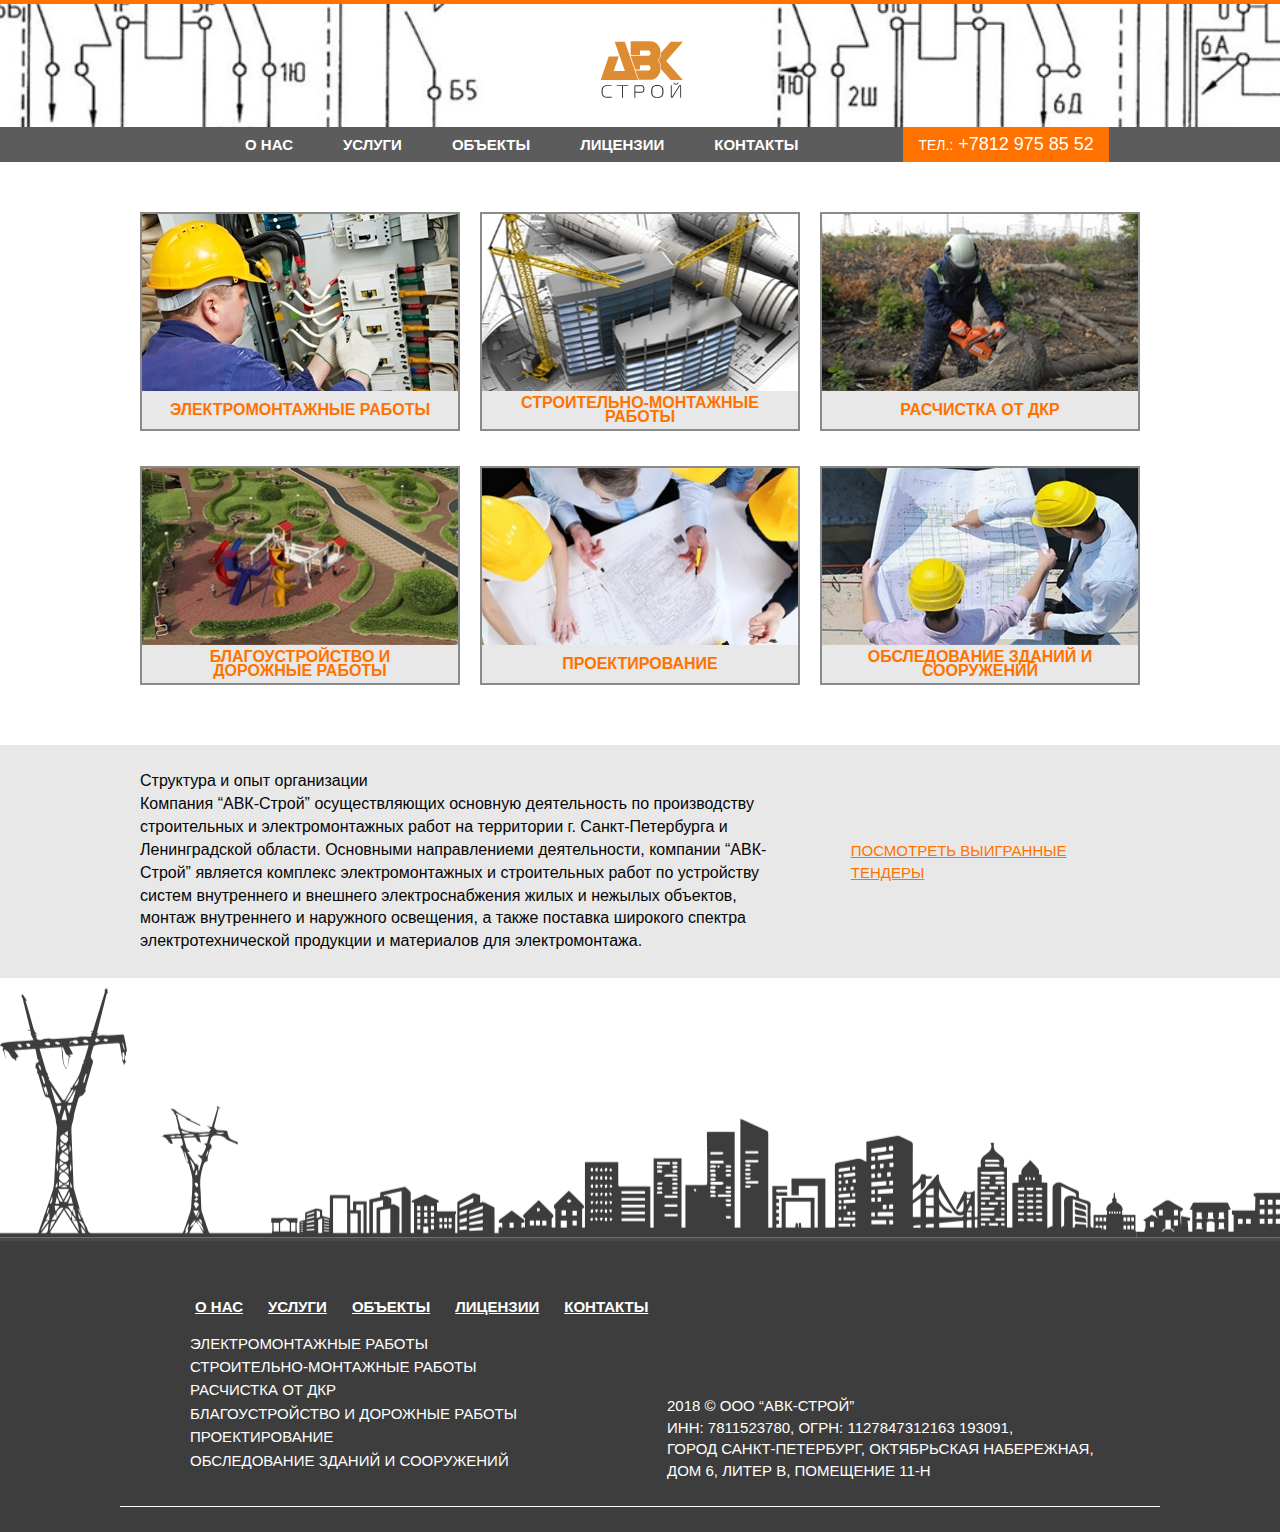
<file: docs/index.html>
<!DOCTYPE html>
<html lang="ru">
  <head>
    <meta charset="utf-8"/>
    <meta name="description" content=""/>
    <meta name="keywords" content=""/>
    <meta content="IE=edge" http-equiv="X-UA-Compatible"/>
    <title>АВК-СТРОЙ</title>
    <link rel="icon" href="js.png" type="image/x-icon"/>
    <!-- build:css css/vendor.css    -->
    <link href="libs/bootstrap.css" rel="stylesheet"/>
    <link href="libs/slick/slick.css" rel="stylesheet"/>
    <link href="libs/fancybox/jquery.fancybox.css" rel="stylesheet"/>
    <!-- endbuild-->
    <!-- build:css css/main.css-->
    <link href="css/main.css" rel="stylesheet"/>
    <!-- endbuild -->
    <!--[if lte IE 9]>
    <script src="libs/ie/html5shiv.js"></script>
    <script src="libs/ie/respond.src.js"></script>
    <script src="libs/ie/respond.matchmedia.addListener.src.js"></script>
    <script src="libs/polyfills/background_size_emu.js"></script>
    <![endif]
    -->
  </head>
  <body class="pageload no-js"><!-- main-header --> 
    <header class="main-header">
      <div class="main-header__top-row"><a class="main-header__logo"><img src="images/logo.svg" width="95" alt="АВТ-Строй"/></a>
      </div>
      <div class="main-header__navigation">
        <div class="main-header__inner-row"><!-- main-nav --> 
          <nav class="main-nav">
            <ul class="main-nav__list">
              <li class="main-nav__item"><a href="" class="main-nav__link">О нас</a>
              </li>
              <li class="main-nav__item"><a href="" class="main-nav__link">Услуги</a>
              </li>
              <li class="main-nav__item"><a href="objects.html" class="main-nav__link">Объекты</a>
              </li>
              <li class="main-nav__item"><a href="" class="main-nav__link">Лицензии</a>
              </li>
              <li class="main-nav__item"><a href="" class="main-nav__link">Контакты</a>
              </li>
            </ul>
          </nav><!--/ main-nav --> 
          <div class="main-header__tel"><span>тел.:</span> +7812 975 85 52
          </div>
        </div>
      </div>
    </header><!--/ main-header --> <!-- services --> 
    <section class="services">
      <div class="services__inner">
        <div class="services__list"><a href="/electrical-works.html" class="services__item"><span style="background-image: url(images/service1.jpg)" class="services__image"></span><span class="services__text">Электромонтажные работы</span></a><a href="#" class="services__item"><span style="background-image: url(images/service2.jpg)" class="services__image"></span><span class="services__text">строительно-монтажные работы</span></a><a href="undefined" class="services__item"><span style="background-image: url(images/service3.jpg)" class="services__image"></span><span class="services__text">Расчистка от дкр</span></a><a href="#" class="services__item"><span style="background-image: url(images/service4.jpg)" class="services__image"></span><span class="services__text">Благоустройство и дорожные работы</span></a><a href="#" class="services__item"><span style="background-image: url(images/service5.jpg)" class="services__image"></span><span class="services__text">Проектирование</span></a><a href="#" class="services__item"><span style="background-image: url(images/service6.jpg)" class="services__image"></span><span class="services__text">обследование зданий и сооружений</span></a>
        </div>
      </div>
    </section><!--/ services --> <!-- tenders --> 
    <section class="tenders">
      <div class="tenders__row">
        <div class="tenders__row-inner">
          <p class="tenders__text">Структура и опыт организации<br>Компания “AВК-Строй” осуществляющих основную деятельность по производству  строительных и электромонтажных работ на территории г. Санкт-Петербурга  и Ленинградской области. Основными направлениеми деятельности, компании “AВК-Строй” является комплекс электромонтажных и строительных работ по устройству систем внутреннего и внешнего электроснабжения жилых и нежылых объектов, монтаж внутреннего и наружного освещения, а также поставка широкого спектра  электротехнической продукции и материалов для электромонтажа. 
          </p><a href="#" class="tenders__link">Посмотреть выигранные тендеры</a>
        </div>
      </div>
    </section><!--/ tenders --> <!-- main-footer --> 
    <footer class="main-footer">
      <div class="main-footer__inner">
        <div class="main-footer__nav"><!-- footer-nav --> 
          <nav class="footer-nav">
            <ul class="footer-nav__list">
              <li class="footer-nav__item"><a href="" class="footer-nav__link">О нас</a>
              </li>
              <li class="footer-nav__item"><a href="" class="footer-nav__link">Услуги</a>
              </li>
              <li class="footer-nav__item"><a href="objects.html" class="footer-nav__link">Объекты</a>
              </li>
              <li class="footer-nav__item"><a href="" class="footer-nav__link">Лицензии</a>
              </li>
              <li class="footer-nav__item"><a href="" class="footer-nav__link">Контакты</a>
              </li>
            </ul>
          </nav><!--/ footer-nav --> 
        </div>
        <div class="main-footer__row">
          <div class="main-footer__block">
            <ul class="main-footer__services">
              <li class="main-footer__service">Электромонтажные работы
              </li>
              <li class="main-footer__service">строительно-монтажные работы
              </li>
              <li class="main-footer__service">Расчистка от дкр
              </li>
              <li class="main-footer__service">Благоустройство и дорожные работы
              </li>
              <li class="main-footer__service">Проектирование
              </li>
              <li class="main-footer__service">обследование зданий и сооружений
              </li>
            </ul>
          </div>
          <div class="main-footer__block">
            <div class="main-footer__credits">
              2018 © ООО “AВК-Строй”<br>
              ИНН: 7811523780, ОГРН: 1127847312163 193091,<br> 
              город Санкт-петербург, Октябрьская набережная,<br> 
              дом 6, литер В, помещение 11-Н
            </div>
          </div>
        </div>
      </div>
    </footer><!--/ main-footer --> 
    <!-- build:js js/vendor.js -->
    <script src="libs/jquery.min.js"></script>
    <script src="libs/bootstrap.min.js"></script>
    <script src="libs/polyfills/placeholders.min.js"></script>
    <script src="libs/picturefill.min.js"></script>
    <script src="libs/slick/slick.min.js"></script>
    <script src="libs/jquery.maskedinput-1.4.1.min.js"></script>
    <script src="libs/fancybox/jquery.fancybox.min.js"></script>
    <!-- endbuild-->
    <!-- build:js js/main.js-->
    <script src="js/bem.js"></script>
    <script src="js/main.js"></script>
    <!-- endbuild-->
  </body>
</html>
</file>
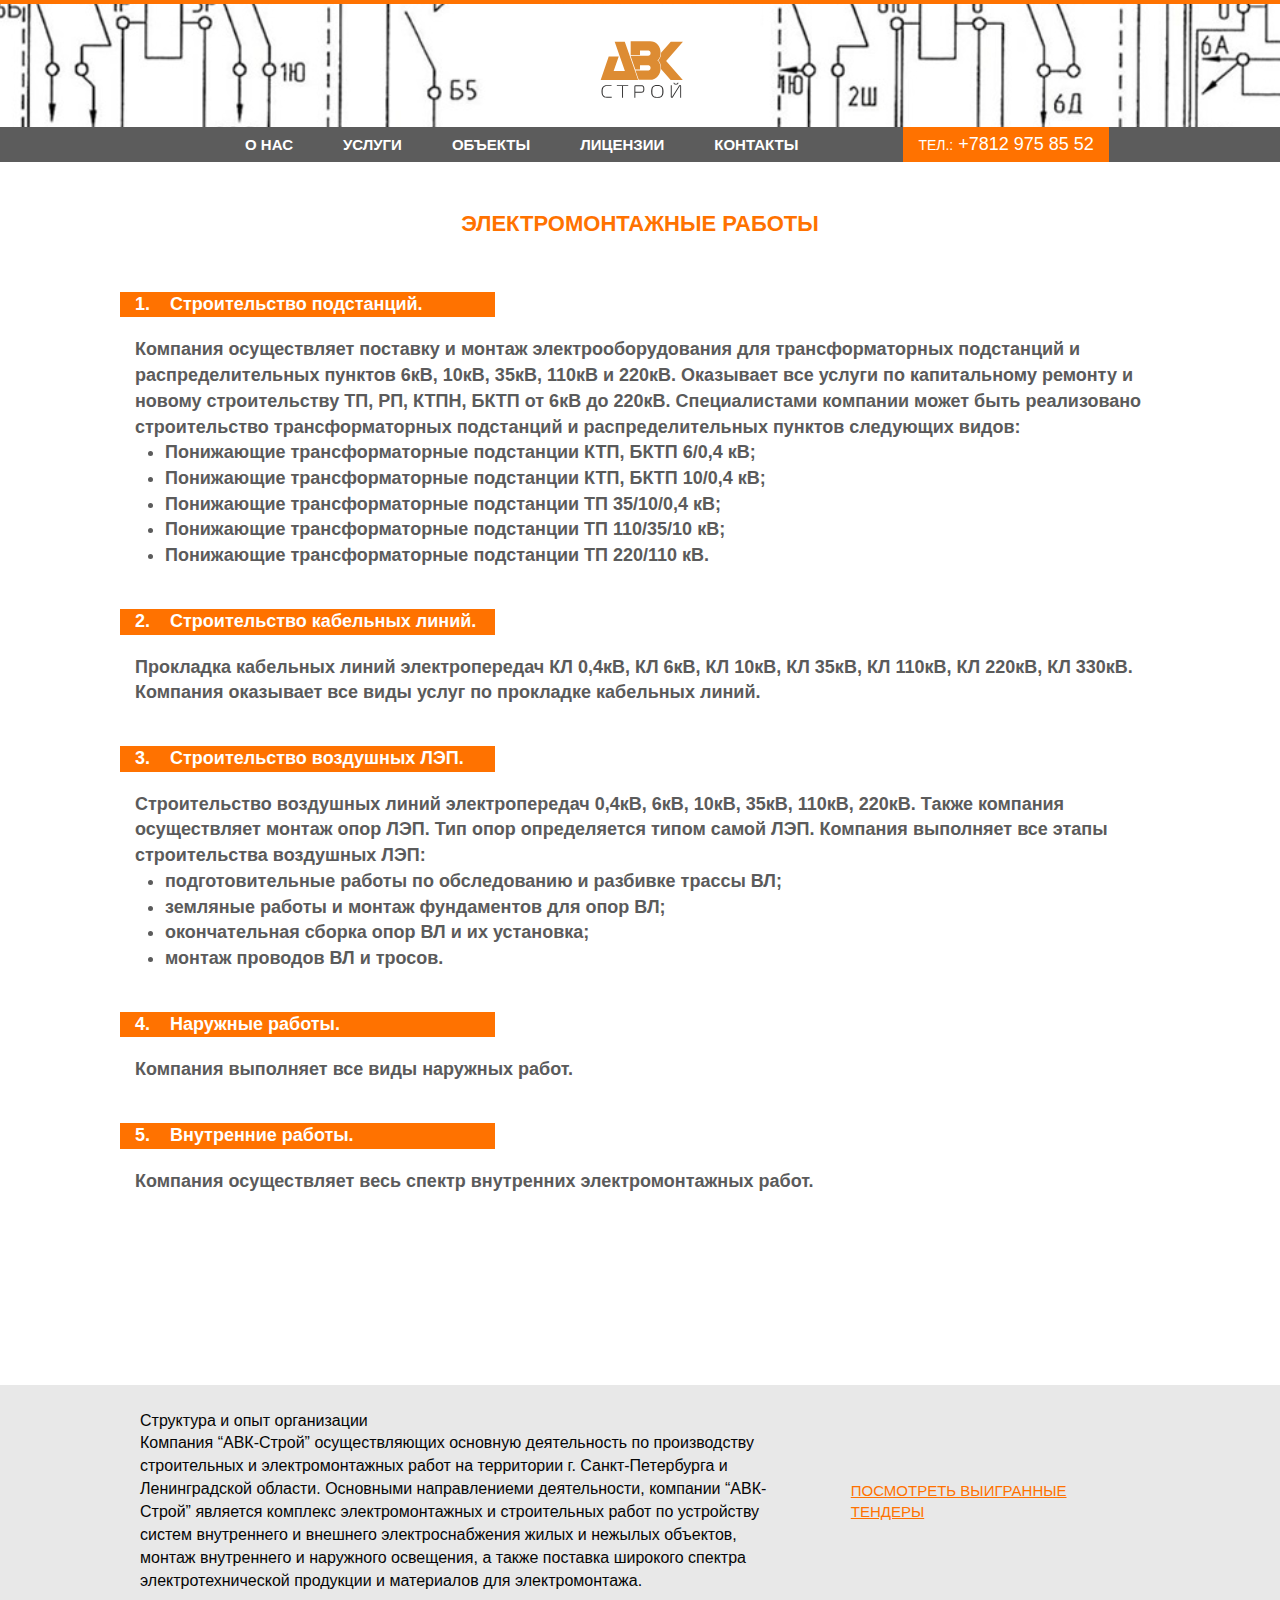
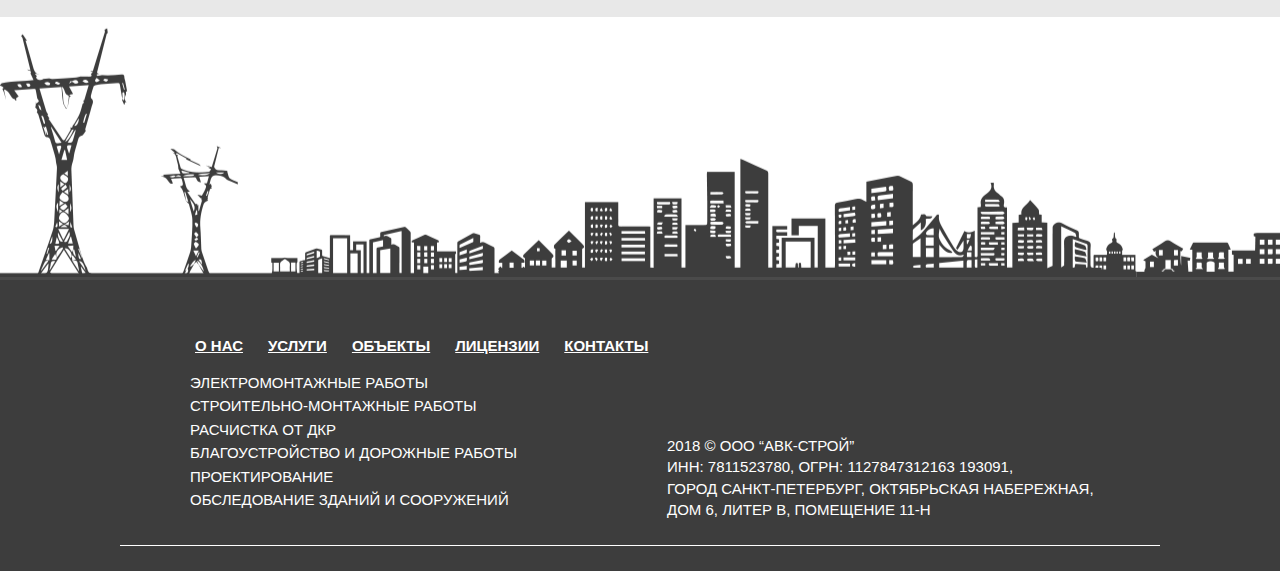
<file: docs/electrical-works.html>
<!DOCTYPE html>
<html lang="ru">
  <head>
    <meta charset="utf-8"/>
    <meta name="description" content=""/>
    <meta name="keywords" content=""/>
    <meta content="IE=edge" http-equiv="X-UA-Compatible"/>
    <title>АВК-СТРОЙ</title>
    <link rel="icon" href="js.png" type="image/x-icon"/>
    <!-- build:css css/vendor.css    -->
    <link href="libs/bootstrap.css" rel="stylesheet"/>
    <link href="libs/slick/slick.css" rel="stylesheet"/>
    <link href="libs/fancybox/jquery.fancybox.css" rel="stylesheet"/>
    <!-- endbuild-->
    <!-- build:css css/main.css-->
    <link href="css/main.css" rel="stylesheet"/>
    <!-- endbuild -->
    <!--[if lte IE 9]>
    <script src="libs/ie/html5shiv.js"></script>
    <script src="libs/ie/respond.src.js"></script>
    <script src="libs/ie/respond.matchmedia.addListener.src.js"></script>
    <script src="libs/polyfills/background_size_emu.js"></script>
    <![endif]
    -->
  </head>
  <body class="pageload no-js"><!-- main-header --> 
    <header class="main-header">
      <div class="main-header__top-row"><a class="main-header__logo" href="/"><img src="images/logo.svg" width="95" alt="АВТ-Строй"/></a>
      </div>
      <div class="main-header__navigation">
        <div class="main-header__inner-row"><!-- main-nav --> 
          <nav class="main-nav">
            <ul class="main-nav__list">
              <li class="main-nav__item"><a href="" class="main-nav__link">О нас</a>
              </li>
              <li class="main-nav__item"><a href="" class="main-nav__link">Услуги</a>
              </li>
              <li class="main-nav__item"><a href="objects.html" class="main-nav__link">Объекты</a>
              </li>
              <li class="main-nav__item"><a href="" class="main-nav__link">Лицензии</a>
              </li>
              <li class="main-nav__item"><a href="" class="main-nav__link">Контакты</a>
              </li>
            </ul>
          </nav><!--/ main-nav --> 
          <div class="main-header__tel"><span>тел.:</span> +7812 975 85 52
          </div>
        </div>
      </div>
    </header><!--/ main-header --> <!-- service --> 
    <main class="service" role="main">
      <h2 class="service__heading">Электромонтажные работы
      </h2><!-- electrical-works --> 
      <div class="electrical-works">
        <div class="electrical-works__block">
          <h3 class="electrical-works__title"><span class='counter'>1.</span> Строительство подстанций.
          </h3>
          <div class="electrical-works__content">
            <p class="electrical-works__text">Компания осуществляет поставку и монтаж электрооборудования для трансформаторных подстанций и распределительных пунктов 6кВ, 10кВ, 35кВ, 110кВ и 220кВ. Оказывает все услуги по капитальному ремонту и новому строительству ТП, РП, КТПН, БКТП от 6кВ до 220кВ. Специалистами компании может быть реализовано строительство трансформаторных подстанций и распределительных пунктов следующих видов:
            </p>
            <ul class="electrical-works__list">
              <li class="electrical-works__list-item">Понижающие трансформаторные подстанции КТП, БКТП 6/0,4 кВ;
              </li>
              <li class="electrical-works__list-item">Понижающие трансформаторные подстанции КТП, БКТП 10/0,4 кВ;
              </li>
              <li class="electrical-works__list-item">Понижающие трансформаторные подстанции ТП 35/10/0,4 кВ;
              </li>
              <li class="electrical-works__list-item">Понижающие трансформаторные подстанции ТП 110/35/10 кВ;
              </li>
              <li class="electrical-works__list-item">Понижающие трансформаторные подстанции ТП 220/110 кВ.
              </li>
            </ul>
          </div>
        </div>
        <div class="electrical-works__block">
          <h3 class="electrical-works__title"><span class='counter'>2.</span> Строительство кабельных линий.
          </h3>
          <div class="electrical-works__content">
            <p class="electrical-works__text">Прокладка кабельных линий электропередач КЛ 0,4кВ, КЛ 6кВ, КЛ 10кВ, КЛ 35кВ, КЛ 110кВ, КЛ 220кВ, КЛ 330кВ. <br>Компания оказывает все виды услуг по прокладке кабельных линий.
            </p>
          </div>
        </div>
        <div class="electrical-works__block">
          <h3 class="electrical-works__title"><span class='counter'>3.</span> Строительство воздушных ЛЭП.
          </h3>
          <div class="electrical-works__content">
            <p class="electrical-works__text">Строительство воздушных линий электропередач 0,4кВ, 6кВ, 10кВ, 35кВ, 110кВ, 220кВ. Также компания осуществляет монтаж опор ЛЭП. Тип опор определяется типом самой ЛЭП. Компания выполняет все этапы строительства воздушных ЛЭП:
            </p>
            <ul class="electrical-works__list">
              <li class="electrical-works__list-item">подготовительные работы по обследованию и разбивке трассы ВЛ;
              </li>
              <li class="electrical-works__list-item">земляные работы и монтаж фундаментов для опор ВЛ;
              </li>
              <li class="electrical-works__list-item">окончательная сборка опор ВЛ и их установка;
              </li>
              <li class="electrical-works__list-item">монтаж проводов ВЛ и тросов.
              </li>
            </ul>
          </div>
        </div>
        <div class="electrical-works__block">
          <h3 class="electrical-works__title"><span class='counter'>4.</span> Наружные работы.
          </h3>
          <div class="electrical-works__content">
            <p class="electrical-works__text">Компания выполняет все виды наружных работ.
            </p>
          </div>
        </div>
        <div class="electrical-works__block">
          <h3 class="electrical-works__title"><span class='counter'>5.</span> Внутренние работы.
          </h3>
          <div class="electrical-works__content">
            <p class="electrical-works__text">Компания осуществляет весь спектр внутренних электромонтажных работ.
            </p>
          </div>
        </div>
      </div><!--/ electrical-works --> 
    </main><!--/ service --> <!-- tenders --> 
    <section class="tenders">
      <div class="tenders__row">
        <div class="tenders__row-inner">
          <p class="tenders__text">Структура и опыт организации<br>Компания “AВК-Строй” осуществляющих основную деятельность по производству  строительных и электромонтажных работ на территории г. Санкт-Петербурга  и Ленинградской области. Основными направлениеми деятельности, компании “AВК-Строй” является комплекс электромонтажных и строительных работ по устройству систем внутреннего и внешнего электроснабжения жилых и нежылых объектов, монтаж внутреннего и наружного освещения, а также поставка широкого спектра  электротехнической продукции и материалов для электромонтажа. 
          </p><a href="#" class="tenders__link">Посмотреть выигранные тендеры</a>
        </div>
      </div>
    </section><!--/ tenders --> <!-- main-footer --> 
    <footer class="main-footer">
      <div class="main-footer__inner">
        <div class="main-footer__nav"><!-- footer-nav --> 
          <nav class="footer-nav">
            <ul class="footer-nav__list">
              <li class="footer-nav__item"><a href="" class="footer-nav__link">О нас</a>
              </li>
              <li class="footer-nav__item"><a href="" class="footer-nav__link">Услуги</a>
              </li>
              <li class="footer-nav__item"><a href="objects.html" class="footer-nav__link">Объекты</a>
              </li>
              <li class="footer-nav__item"><a href="" class="footer-nav__link">Лицензии</a>
              </li>
              <li class="footer-nav__item"><a href="" class="footer-nav__link">Контакты</a>
              </li>
            </ul>
          </nav><!--/ footer-nav --> 
        </div>
        <div class="main-footer__row">
          <div class="main-footer__block">
            <ul class="main-footer__services">
              <li class="main-footer__service">Электромонтажные работы
              </li>
              <li class="main-footer__service">строительно-монтажные работы
              </li>
              <li class="main-footer__service">Расчистка от дкр
              </li>
              <li class="main-footer__service">Благоустройство и дорожные работы
              </li>
              <li class="main-footer__service">Проектирование
              </li>
              <li class="main-footer__service">обследование зданий и сооружений
              </li>
            </ul>
          </div>
          <div class="main-footer__block">
            <div class="main-footer__credits">
              2018 © ООО “AВК-Строй”<br>
              ИНН: 7811523780, ОГРН: 1127847312163 193091,<br> 
              город Санкт-петербург, Октябрьская набережная,<br> 
              дом 6, литер В, помещение 11-Н
            </div>
          </div>
        </div>
      </div>
    </footer><!--/ main-footer --> 
    <!-- build:js js/vendor.js -->
    <script src="libs/jquery.min.js"></script>
    <script src="libs/bootstrap.min.js"></script>
    <script src="libs/polyfills/placeholders.min.js"></script>
    <script src="libs/picturefill.min.js"></script>
    <script src="libs/slick/slick.min.js"></script>
    <script src="libs/jquery.maskedinput-1.4.1.min.js"></script>
    <script src="libs/fancybox/jquery.fancybox.min.js"></script>
    <!-- endbuild-->
    <!-- build:js js/main.js-->
    <script src="js/bem.js"></script>
    <script src="js/main.js"></script>
    <!-- endbuild-->
  </body>
</html>
</file>
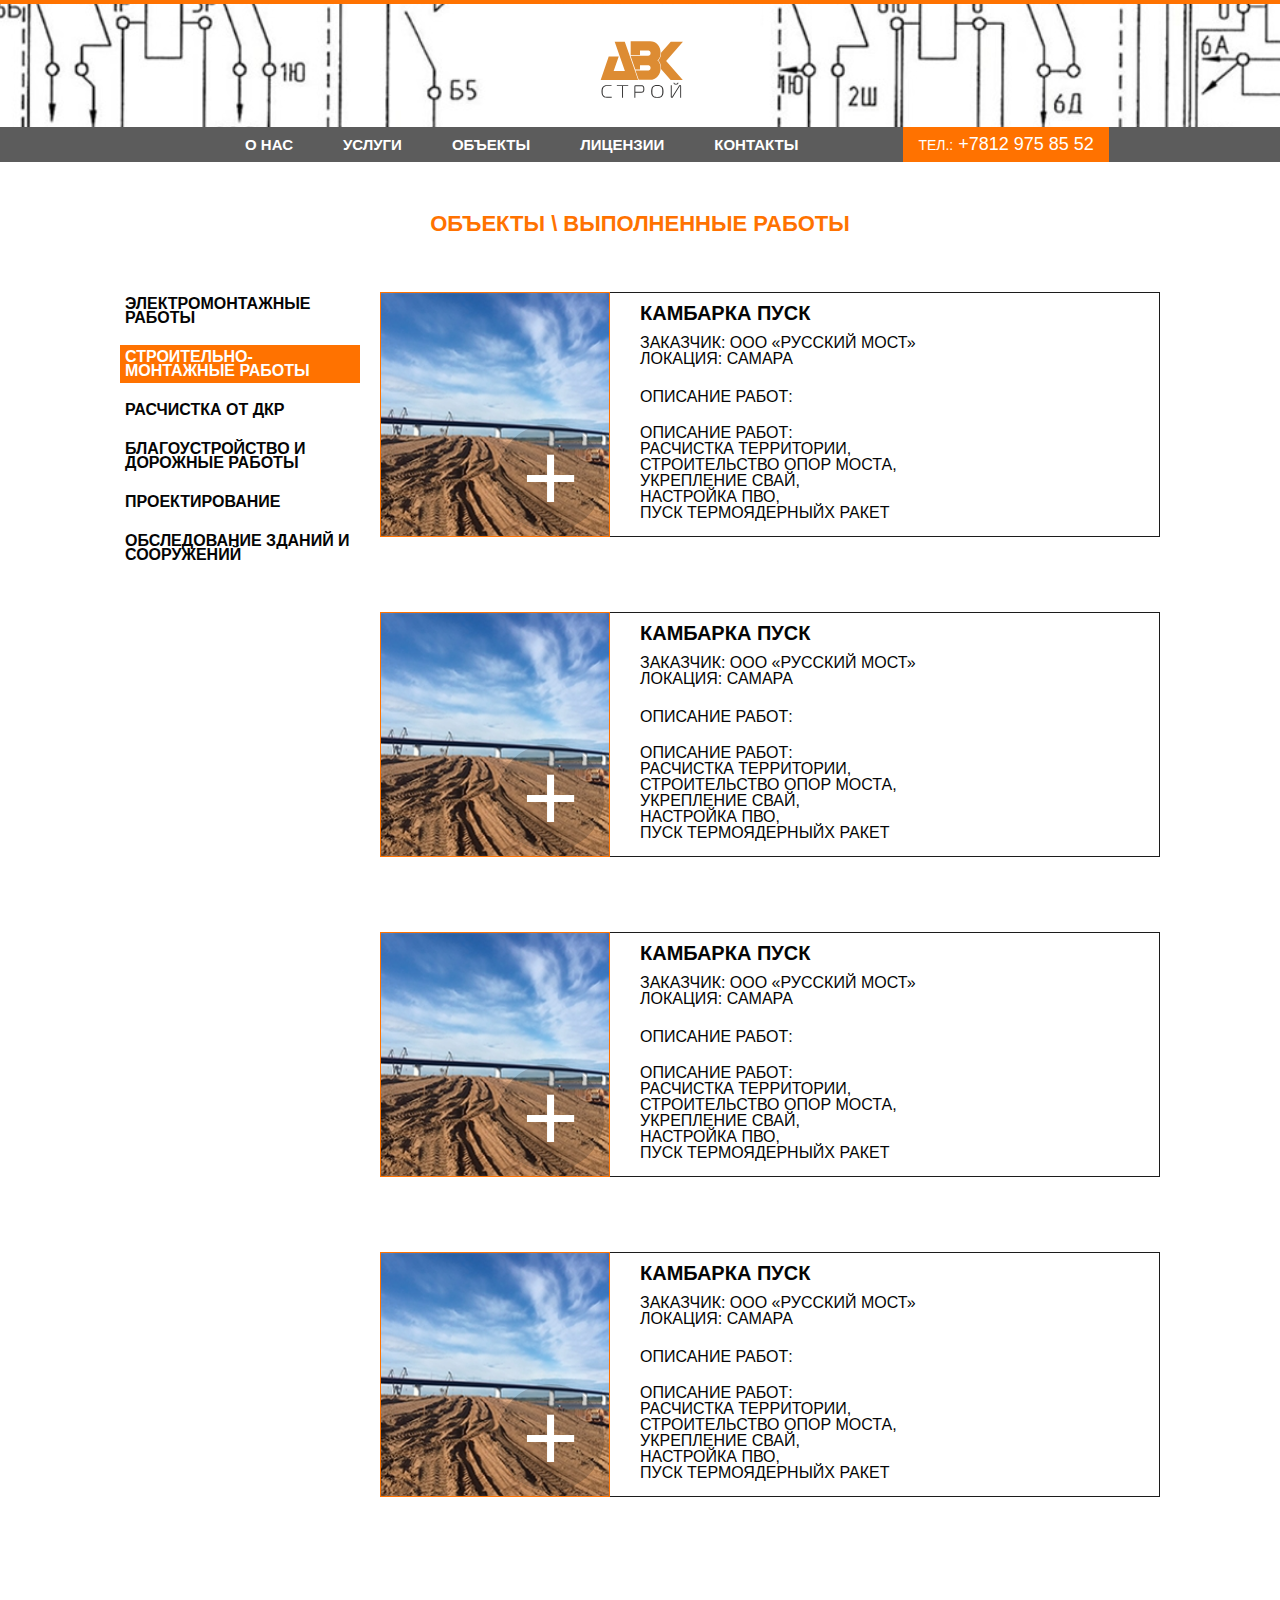
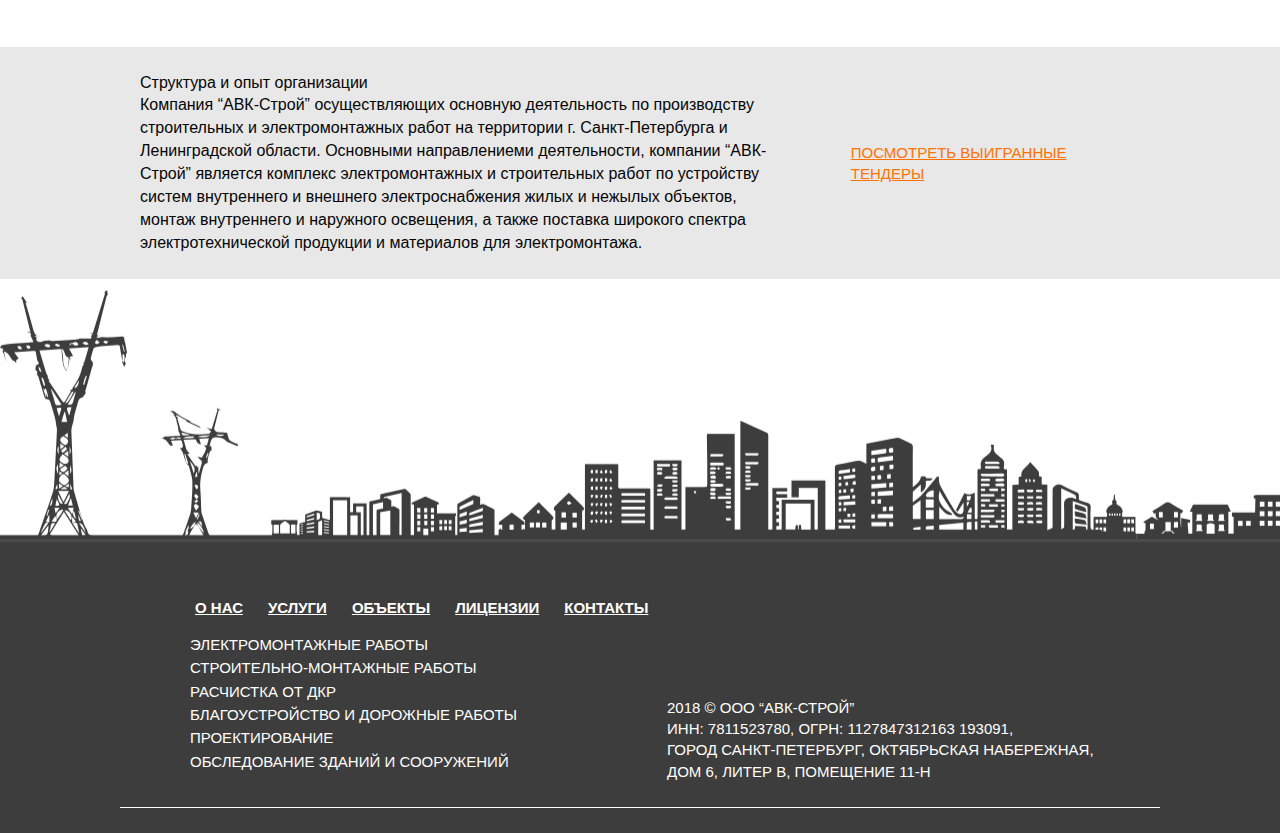
<file: docs/objects.html>
<!DOCTYPE html>
<html lang="ru">
  <head>
    <meta charset="utf-8"/>
    <meta name="description" content=""/>
    <meta name="keywords" content=""/>
    <meta content="IE=edge" http-equiv="X-UA-Compatible"/>
    <title>АВК-СТРОЙ</title>
    <link rel="icon" href="js.png" type="image/x-icon"/>
    <!-- build:css css/vendor.css    -->
    <link href="libs/bootstrap.css" rel="stylesheet"/>
    <link href="libs/slick/slick.css" rel="stylesheet"/>
    <link href="libs/fancybox/jquery.fancybox.css" rel="stylesheet"/>
    <!-- endbuild-->
    <!-- build:css css/main.css-->
    <link href="css/main.css" rel="stylesheet"/>
    <!-- endbuild -->
    <!--[if lte IE 9]>
    <script src="libs/ie/html5shiv.js"></script>
    <script src="libs/ie/respond.src.js"></script>
    <script src="libs/ie/respond.matchmedia.addListener.src.js"></script>
    <script src="libs/polyfills/background_size_emu.js"></script>
    <![endif]
    -->
  </head>
  <body class="pageload no-js"><!-- main-header --> 
    <header class="main-header">
      <div class="main-header__top-row"><a class="main-header__logo" href="/"><img src="images/logo.svg" width="95" alt="АВТ-Строй"/></a>
      </div>
      <div class="main-header__navigation">
        <div class="main-header__inner-row"><!-- main-nav --> 
          <nav class="main-nav">
            <ul class="main-nav__list">
              <li class="main-nav__item"><a href="" class="main-nav__link">О нас</a>
              </li>
              <li class="main-nav__item"><a href="" class="main-nav__link">Услуги</a>
              </li>
              <li class="main-nav__item"><a href="objects.html" class="main-nav__link">Объекты</a>
              </li>
              <li class="main-nav__item"><a href="" class="main-nav__link">Лицензии</a>
              </li>
              <li class="main-nav__item"><a href="" class="main-nav__link">Контакты</a>
              </li>
            </ul>
          </nav><!--/ main-nav --> 
          <div class="main-header__tel"><span>тел.:</span> +7812 975 85 52
          </div>
        </div>
      </div>
    </header><!--/ main-header --> <!-- objects --> 
    <div class="objects">
      <h2 class="objects__heading">Объекты \ выполненные работы
      </h2>
      <div class="objects__inner"><!-- aside --> 
        <aside class="aside">
          <ul class="aside__nav">
            <li class="aside__service"><a href="#" class="aside__link">Электромонтажные работы</a>
            </li>
            <li class="aside__service"><a href="#" class="aside__link active">строительно-монтажные работы</a>
            </li>
            <li class="aside__service"><a href="#" class="aside__link">Расчистка от дкр</a>
            </li>
            <li class="aside__service"><a href="#" class="aside__link">Благоустройство и дорожные работы</a>
            </li>
            <li class="aside__service"><a href="#" class="aside__link">Проектирование</a>
            </li>
            <li class="aside__service"><a href="#" class="aside__link">обследование зданий и сооружений</a>
            </li>
          </ul>
        </aside><!--/ aside --> <!-- objects-list --> 
        <main class="objects-list" role="main">
          <div class="objects-list__item">
            <div style="background-image: url(&quot;images/object.jpg&quot;)" class="objects-list__image"><a href="#" class="objects-list__more">+
              <div style="display: none" class="all-images"><a data-fancybox="images" href="images/object1-full.jpg" data-caption="&lt;div class=&quot;caption-title&quot;&gt;Камбарка ПУСК&lt;/div&gt;&lt;div class=&quot;caption-info&quot;&gt;&lt;span&gt;Заказчик: ооо « Русский мост»&lt;/span&gt; &lt;span&gt;Локация: самара&lt;/span&gt; &lt;span&gt;год: 2010&lt;/span&gt;&lt;/div&gt;" class="fancybox"></a><a data-fancybox="images" href="images/object2-full.jpg" data-caption="&lt;div class=&quot;caption-title&quot;&gt;Камбарка ПУСК&lt;/div&gt;&lt;div class=&quot;caption-info&quot;&gt;&lt;span&gt;Заказчик: ооо « Русский мост»&lt;/span&gt; &lt;span&gt;Локация: самара&lt;/span&gt; &lt;span&gt;год: 2010&lt;/span&gt;&lt;/div&gt;" class="fancybox"></a><a data-fancybox="images" href="images/object3-full.jpg" data-caption="&lt;div class=&quot;caption-title&quot;&gt;Камбарка ПУСК&lt;/div&gt;&lt;div class=&quot;caption-info&quot;&gt;&lt;span&gt;Заказчик: ооо « Русский мост»&lt;/span&gt; &lt;span&gt;Локация: самара&lt;/span&gt; &lt;span&gt;год: 2010&lt;/span&gt;&lt;/div&gt;" class="fancybox"></a><a data-fancybox="images" href="images/object4-full.jpg" data-caption="&lt;div class=&quot;caption-title&quot;&gt;Камбарка ПУСК&lt;/div&gt;&lt;div class=&quot;caption-info&quot;&gt;&lt;span&gt;Заказчик: ооо « Русский мост»&lt;/span&gt; &lt;span&gt;Локация: самара&lt;/span&gt; &lt;span&gt;год: 2010&lt;/span&gt;&lt;/div&gt;" class="fancybox"></a></div></a>
            </div>
            <div class="objects-list__description">
              <div class="objects-list__title">Камбарка ПУСК
              </div>
              <div class="objects-list__customer">Заказчик: ООО «Русский мост»
              </div>
              <div class="objects-list__location">Локация: Самара
              </div>
              <div class="objects-list__done-title">Описание работ:
              </div>
              <div class="objects-list__done-list">
                 
                Описание работ: <br>
                расчистка территории, <br>
                строительство опор моста, <br>
                укрепление свай, <br>
                настройка пво, <br>
                пуск термоядерныйх ракет <br>
              </div>
            </div>
          </div>
          <div class="objects-list__item">
            <div style="background-image: url(&quot;images/object.jpg&quot;)" class="objects-list__image"><a href="#" class="objects-list__more">+
              <div style="display: none" class="all-images"><a data-fancybox="images" href="images/object1-full.jpg" data-caption="&lt;div class=&quot;caption-title&quot;&gt;Камбарка ПУСК&lt;/div&gt;&lt;div class=&quot;caption-info&quot;&gt;&lt;span&gt;Заказчик: ооо « Русский мост»&lt;/span&gt; &lt;span&gt;Локация: самара&lt;/span&gt; &lt;span&gt;год: 2010&lt;/span&gt;&lt;/div&gt;" class="fancybox"></a><a data-fancybox="images" href="images/object2-full.jpg" data-caption="&lt;div class=&quot;caption-title&quot;&gt;Камбарка ПУСК&lt;/div&gt;&lt;div class=&quot;caption-info&quot;&gt;&lt;span&gt;Заказчик: ооо « Русский мост»&lt;/span&gt; &lt;span&gt;Локация: самара&lt;/span&gt; &lt;span&gt;год: 2010&lt;/span&gt;&lt;/div&gt;" class="fancybox"></a><a data-fancybox="images" href="images/object3-full.jpg" data-caption="&lt;div class=&quot;caption-title&quot;&gt;Камбарка ПУСК&lt;/div&gt;&lt;div class=&quot;caption-info&quot;&gt;&lt;span&gt;Заказчик: ооо « Русский мост»&lt;/span&gt; &lt;span&gt;Локация: самара&lt;/span&gt; &lt;span&gt;год: 2010&lt;/span&gt;&lt;/div&gt;" class="fancybox"></a><a data-fancybox="images" href="images/object4-full.jpg" data-caption="&lt;div class=&quot;caption-title&quot;&gt;Камбарка ПУСК&lt;/div&gt;&lt;div class=&quot;caption-info&quot;&gt;&lt;span&gt;Заказчик: ооо « Русский мост»&lt;/span&gt; &lt;span&gt;Локация: самара&lt;/span&gt; &lt;span&gt;год: 2010&lt;/span&gt;&lt;/div&gt;" class="fancybox"></a></div></a>
            </div>
            <div class="objects-list__description">
              <div class="objects-list__title">Камбарка ПУСК
              </div>
              <div class="objects-list__customer">Заказчик: ООО «Русский мост»
              </div>
              <div class="objects-list__location">Локация: Самара
              </div>
              <div class="objects-list__done-title">Описание работ:
              </div>
              <div class="objects-list__done-list">
                 
                Описание работ: <br>
                расчистка территории, <br>
                строительство опор моста, <br>
                укрепление свай, <br>
                настройка пво, <br>
                пуск термоядерныйх ракет <br>
              </div>
            </div>
          </div>
          <div class="objects-list__item">
            <div style="background-image: url(&quot;images/object.jpg&quot;)" class="objects-list__image"><a href="#" class="objects-list__more">+
              <div style="display: none" class="all-images"><a data-fancybox="images" href="images/object1-full.jpg" data-caption="&lt;div class=&quot;caption-title&quot;&gt;Камбарка ПУСК&lt;/div&gt;&lt;div class=&quot;caption-info&quot;&gt;&lt;span&gt;Заказчик: ооо « Русский мост»&lt;/span&gt; &lt;span&gt;Локация: самара&lt;/span&gt; &lt;span&gt;год: 2010&lt;/span&gt;&lt;/div&gt;" class="fancybox"></a><a data-fancybox="images" href="images/object2-full.jpg" data-caption="&lt;div class=&quot;caption-title&quot;&gt;Камбарка ПУСК&lt;/div&gt;&lt;div class=&quot;caption-info&quot;&gt;&lt;span&gt;Заказчик: ооо « Русский мост»&lt;/span&gt; &lt;span&gt;Локация: самара&lt;/span&gt; &lt;span&gt;год: 2010&lt;/span&gt;&lt;/div&gt;" class="fancybox"></a><a data-fancybox="images" href="images/object3-full.jpg" data-caption="&lt;div class=&quot;caption-title&quot;&gt;Камбарка ПУСК&lt;/div&gt;&lt;div class=&quot;caption-info&quot;&gt;&lt;span&gt;Заказчик: ооо « Русский мост»&lt;/span&gt; &lt;span&gt;Локация: самара&lt;/span&gt; &lt;span&gt;год: 2010&lt;/span&gt;&lt;/div&gt;" class="fancybox"></a><a data-fancybox="images" href="images/object4-full.jpg" data-caption="&lt;div class=&quot;caption-title&quot;&gt;Камбарка ПУСК&lt;/div&gt;&lt;div class=&quot;caption-info&quot;&gt;&lt;span&gt;Заказчик: ооо « Русский мост»&lt;/span&gt; &lt;span&gt;Локация: самара&lt;/span&gt; &lt;span&gt;год: 2010&lt;/span&gt;&lt;/div&gt;" class="fancybox"></a></div></a>
            </div>
            <div class="objects-list__description">
              <div class="objects-list__title">Камбарка ПУСК
              </div>
              <div class="objects-list__customer">Заказчик: ООО «Русский мост»
              </div>
              <div class="objects-list__location">Локация: Самара
              </div>
              <div class="objects-list__done-title">Описание работ:
              </div>
              <div class="objects-list__done-list">
                 
                Описание работ: <br>
                расчистка территории, <br>
                строительство опор моста, <br>
                укрепление свай, <br>
                настройка пво, <br>
                пуск термоядерныйх ракет <br>
              </div>
            </div>
          </div>
          <div class="objects-list__item">
            <div style="background-image: url(&quot;images/object.jpg&quot;)" class="objects-list__image"><a href="#" class="objects-list__more">+
              <div style="display: none" class="all-images"><a data-fancybox="images" href="images/object1-full.jpg" data-caption="&lt;div class=&quot;caption-title&quot;&gt;Камбарка ПУСК&lt;/div&gt;&lt;div class=&quot;caption-info&quot;&gt;&lt;span&gt;Заказчик: ооо « Русский мост»&lt;/span&gt; &lt;span&gt;Локация: самара&lt;/span&gt; &lt;span&gt;год: 2010&lt;/span&gt;&lt;/div&gt;" class="fancybox"></a><a data-fancybox="images" href="images/object2-full.jpg" data-caption="&lt;div class=&quot;caption-title&quot;&gt;Камбарка ПУСК&lt;/div&gt;&lt;div class=&quot;caption-info&quot;&gt;&lt;span&gt;Заказчик: ооо « Русский мост»&lt;/span&gt; &lt;span&gt;Локация: самара&lt;/span&gt; &lt;span&gt;год: 2010&lt;/span&gt;&lt;/div&gt;" class="fancybox"></a><a data-fancybox="images" href="images/object3-full.jpg" data-caption="&lt;div class=&quot;caption-title&quot;&gt;Камбарка ПУСК&lt;/div&gt;&lt;div class=&quot;caption-info&quot;&gt;&lt;span&gt;Заказчик: ооо « Русский мост»&lt;/span&gt; &lt;span&gt;Локация: самара&lt;/span&gt; &lt;span&gt;год: 2010&lt;/span&gt;&lt;/div&gt;" class="fancybox"></a><a data-fancybox="images" href="images/object4-full.jpg" data-caption="&lt;div class=&quot;caption-title&quot;&gt;Камбарка ПУСК&lt;/div&gt;&lt;div class=&quot;caption-info&quot;&gt;&lt;span&gt;Заказчик: ооо « Русский мост»&lt;/span&gt; &lt;span&gt;Локация: самара&lt;/span&gt; &lt;span&gt;год: 2010&lt;/span&gt;&lt;/div&gt;" class="fancybox"></a></div></a>
            </div>
            <div class="objects-list__description">
              <div class="objects-list__title">Камбарка ПУСК
              </div>
              <div class="objects-list__customer">Заказчик: ООО «Русский мост»
              </div>
              <div class="objects-list__location">Локация: Самара
              </div>
              <div class="objects-list__done-title">Описание работ:
              </div>
              <div class="objects-list__done-list">
                 
                Описание работ: <br>
                расчистка территории, <br>
                строительство опор моста, <br>
                укрепление свай, <br>
                настройка пво, <br>
                пуск термоядерныйх ракет <br>
              </div>
            </div>
          </div>
        </main><!--/ objects-list --> 
      </div>
    </div><!--/ objects --> <!-- tenders --> 
    <section class="tenders">
      <div class="tenders__row">
        <div class="tenders__row-inner">
          <p class="tenders__text">Структура и опыт организации<br>Компания “AВК-Строй” осуществляющих основную деятельность по производству  строительных и электромонтажных работ на территории г. Санкт-Петербурга  и Ленинградской области. Основными направлениеми деятельности, компании “AВК-Строй” является комплекс электромонтажных и строительных работ по устройству систем внутреннего и внешнего электроснабжения жилых и нежылых объектов, монтаж внутреннего и наружного освещения, а также поставка широкого спектра  электротехнической продукции и материалов для электромонтажа. 
          </p><a href="#" class="tenders__link">Посмотреть выигранные тендеры</a>
        </div>
      </div>
    </section><!--/ tenders --> <!-- main-footer --> 
    <footer class="main-footer">
      <div class="main-footer__inner">
        <div class="main-footer__nav"><!-- footer-nav --> 
          <nav class="footer-nav">
            <ul class="footer-nav__list">
              <li class="footer-nav__item"><a href="" class="footer-nav__link">О нас</a>
              </li>
              <li class="footer-nav__item"><a href="" class="footer-nav__link">Услуги</a>
              </li>
              <li class="footer-nav__item"><a href="objects.html" class="footer-nav__link">Объекты</a>
              </li>
              <li class="footer-nav__item"><a href="" class="footer-nav__link">Лицензии</a>
              </li>
              <li class="footer-nav__item"><a href="" class="footer-nav__link">Контакты</a>
              </li>
            </ul>
          </nav><!--/ footer-nav --> 
        </div>
        <div class="main-footer__row">
          <div class="main-footer__block">
            <ul class="main-footer__services">
              <li class="main-footer__service">Электромонтажные работы
              </li>
              <li class="main-footer__service">строительно-монтажные работы
              </li>
              <li class="main-footer__service">Расчистка от дкр
              </li>
              <li class="main-footer__service">Благоустройство и дорожные работы
              </li>
              <li class="main-footer__service">Проектирование
              </li>
              <li class="main-footer__service">обследование зданий и сооружений
              </li>
            </ul>
          </div>
          <div class="main-footer__block">
            <div class="main-footer__credits">
              2018 © ООО “AВК-Строй”<br>
              ИНН: 7811523780, ОГРН: 1127847312163 193091,<br> 
              город Санкт-петербург, Октябрьская набережная,<br> 
              дом 6, литер В, помещение 11-Н
            </div>
          </div>
        </div>
      </div>
    </footer><!--/ main-footer --> 
    <!-- build:js js/vendor.js -->
    <script src="libs/jquery.min.js"></script>
    <script src="libs/bootstrap.min.js"></script>
    <script src="libs/polyfills/placeholders.min.js"></script>
    <script src="libs/picturefill.min.js"></script>
    <script src="libs/slick/slick.min.js"></script>
    <script src="libs/jquery.maskedinput-1.4.1.min.js"></script>
    <script src="libs/fancybox/jquery.fancybox.min.js"></script>
    <!-- endbuild-->
    <!-- build:js js/main.js-->
    <script src="js/bem.js"></script>
    <script src="js/main.js"></script>
    <!-- endbuild-->
  </body>
</html>
</file>
<file: docs/css/main.css>
@font-face {
  font-family: 'Aristotelica';
  font-weight: 400;
  font-style: normal;
  src: url("../fonts/AristotelicaTextTrial-Regular.woff2") format("woff2"), url("../fonts/AristotelicaTextTrial-Regular.woff") format("woff"); }

@font-face {
  font-family: 'Aristotelica';
  font-weight: 600;
  font-style: normal;
  src: url("../fonts/AristotelicaTextTrial-DemiBold.woff2") format("woff2"), url("../fonts/AristotelicaTextTrial-DemiBold.woff") format("woff"); }

/*! normalize.scss v0.1.0 | MIT License | based on git.io/normalize */
/**
 * 1. Set default font family to sans-serif.
 * 2. Prevent iOS text size adjust after orientation change, without disabling
 *    user zoom.
 */
html {
  font-family: sans-serif;
  /* 1 */
  -ms-text-size-adjust: 100%;
  /* 2 */
  -webkit-text-size-adjust: 100%;
  /* 2 */ }

/**
 * Remove default margin.
 */
body {
  margin: 0; }

/* HTML5 display definitions
   ========================================================================== */
/**
 * Correct `block` display not defined for any HTML5 element in IE 8/9.
 * Correct `block` display not defined for `details` or `summary` in IE 10/11
 * and Firefox.
 * Correct `block` display not defined for `main` in IE 11.
 */
article,
aside,
details,
figcaption,
figure,
footer,
header,
hgroup,
main,
menu,
nav,
section,
summary {
  display: block; }

/**
 * 1. Correct `inline-block` display not defined in IE 8/9.
 * 2. Normalize vertical alignment of `progress` in Chrome, Firefox, and Opera.
 */
audio,
canvas,
progress,
video {
  display: inline-block;
  /* 1 */
  vertical-align: baseline;
  /* 2 */ }

/**
 * Prevent modern browsers from displaying `audio` without controls.
 * Remove excess height in iOS 5 devices.
 */
audio:not([controls]) {
  display: none;
  height: 0; }

/**
 * Address `[hidden]` styling not present in IE 8/9/10.
 * Hide the `template` element in IE 8/9/11, Safari, and Firefox < 22.
 */
[hidden],
template {
  display: none; }

/* Links
   ========================================================================== */
/**
 * Remove the gray background color from active links in IE 10.
 */
a {
  background-color: transparent; }

/**
 * Improve readability when focused and also mouse hovered in all browsers.
 */
a:active,
a:hover {
  outline: 0; }

/* Text-level semantics
   ========================================================================== */
/**
 * Address styling not present in IE 8/9/10/11, Safari, and Chrome.
 */
abbr[title] {
  border-bottom: 1px dotted; }

/**
 * Address style set to `bolder` in Firefox 4+, Safari, and Chrome.
 */
b,
strong {
  font-weight: bold; }

/**
 * Address styling not present in Safari and Chrome.
 */
dfn {
  font-style: italic; }

/**
 * Address variable `h1` font-size and margin within `section` and `article`
 * contexts in Firefox 4+, Safari, and Chrome.
 */
h1 {
  font-size: 2em;
  margin: 0.67em 0; }

/**
 * Address styling not present in IE 8/9.
 */
mark {
  background: #ff0;
  color: #000; }

/**
 * Address inconsistent and variable font size in all browsers.
 */
small {
  font-size: 80%; }

/**
 * Prevent `sub` and `sup` affecting `line-height` in all browsers.
 */
sub,
sup {
  font-size: 75%;
  line-height: 0;
  position: relative;
  vertical-align: baseline; }

sup {
  top: -0.5em; }

sub {
  bottom: -0.25em; }

/* Embedded content
   ========================================================================== */
/**
 * Remove border when inside `a` element in IE 8/9/10.
 */
img {
  border: 0; }

/**
 * Correct overflow not hidden in IE 9/10/11.
 */
svg:not(:root) {
  overflow: hidden; }

/* Grouping content
   ========================================================================== */
/**
 * Address margin not present in IE 8/9 and Safari.
 */
figure {
  margin: 1em 40px; }

/**
 * Address differences between Firefox and other browsers.
 */
hr {
  -moz-box-sizing: content-box;
  -webkit-box-sizing: content-box;
          box-sizing: content-box;
  height: 0; }

/**
 * Contain overflow in all browsers.
 */
pre {
  overflow: auto; }

/**
 * Address odd `em`-unit font size rendering in all browsers.
 */
code,
kbd,
pre,
samp {
  font-family: monospace, monospace;
  font-size: 1em; }

/* Forms
   ========================================================================== */
/**
 * Known limitation: by default, Chrome and Safari on OS X allow very limited
 * styling of `select`, unless a `border` property is set.
 */
/**
 * 1. Correct color not being inherited.
 *    Known issue: affects color of disabled elements.
 * 2. Correct font properties not being inherited.
 * 3. Address margins set differently in Firefox 4+, Safari, and Chrome.
 */
button,
input,
optgroup,
select,
textarea {
  color: inherit;
  /* 1 */
  font: inherit;
  /* 2 */
  margin: 0;
  /* 3 */ }

/**
 * Address `overflow` set to `hidden` in IE 8/9/10/11.
 */
button {
  overflow: visible; }

/**
 * Address inconsistent `text-transform` inheritance for `button` and `select`.
 * All other form control elements do not inherit `text-transform` values.
 * Correct `button` style inheritance in Firefox, IE 8/9/10/11, and Opera.
 * Correct `select` style inheritance in Firefox.
 */
button,
select {
  text-transform: none; }

/**
 * 1. Avoid the WebKit bug in Android 4.0.* where (2) destroys native `audio`
 *    and `video` controls.
 * 2. Correct inability to style clickable `input` types in iOS.
 * 3. Improve usability and consistency of cursor style between image-type
 *    `input` and others.
 */
button,
html input[type="button"],
input[type="reset"],
input[type="submit"] {
  -webkit-appearance: button;
  /* 2 */
  cursor: pointer;
  /* 3 */ }

/**
 * Re-set default cursor for disabled elements.
 */
button[disabled],
html input[disabled] {
  cursor: default; }

/**
 * Remove inner padding and border in Firefox 4+.
 */
button::-moz-focus-inner,
input::-moz-focus-inner {
  border: 0;
  padding: 0; }

/**
 * Address Firefox 4+ setting `line-height` on `input` using `!important` in
 * the UA stylesheet.
 */
input {
  line-height: normal; }

/**
 * It's recommended that you don't attempt to style these elements.
 * Firefox's implementation doesn't respect box-sizing, padding, or width.
 *
 * 1. Address box sizing set to `content-box` in IE 8/9/10.
 * 2. Remove excess padding in IE 8/9/10.
 */
input[type="checkbox"],
input[type="radio"] {
  -webkit-box-sizing: border-box;
     -moz-box-sizing: border-box;
          box-sizing: border-box;
  /* 1 */
  padding: 0;
  /* 2 */ }

/**
 * Fix the cursor style for Chrome's increment/decrement buttons. For certain
 * `font-size` values of the `input`, it causes the cursor style of the
 * decrement button to change from `default` to `text`.
 */
input[type="number"]::-webkit-inner-spin-button,
input[type="number"]::-webkit-outer-spin-button {
  height: auto; }

/**
 * 1. Address `appearance` set to `searchfield` in Safari and Chrome.
 * 2. Address `box-sizing` set to `border-box` in Safari and Chrome
 *    (include `-moz` to future-proof).
 */
input[type="search"] {
  -webkit-appearance: textfield;
  /* 1 */
  -moz-box-sizing: content-box;
  -webkit-box-sizing: content-box;
  /* 2 */
  box-sizing: content-box; }

/**
 * Remove inner padding and search cancel button in Safari and Chrome on OS X.
 * Safari (but not Chrome) clips the cancel button when the search input has
 * padding (and `textfield` appearance).
 */
input[type="search"]::-webkit-search-cancel-button,
input[type="search"]::-webkit-search-decoration {
  -webkit-appearance: none; }

/**
 * Define consistent border, margin, and padding.
 */
fieldset {
  border: 1px solid #c0c0c0;
  margin: 0 2px;
  padding: 0.35em 0.625em 0.75em; }

/**
 * 1. Correct `color` not being inherited in IE 8/9/10/11.
 * 2. Remove padding so people aren't caught out if they zero out fieldsets.
 */
legend {
  border: 0;
  /* 1 */
  padding: 0;
  /* 2 */ }

/**
 * Remove default vertical scrollbar in IE 8/9/10/11.
 */
textarea {
  overflow: auto; }

/**
 * Don't inherit the `font-weight` (applied by a rule above).
 * NOTE: the default cannot safely be changed in Chrome and Safari on OS X.
 */
optgroup {
  font-weight: bold; }

/* Tables
   ========================================================================== */
/**
 * Remove most spacing between table cells.
 */
table {
  border-collapse: collapse;
  border-spacing: 0; }

td,
th {
  padding: 0; }

.advantages {
  width: 100%;
  font-family: "Open Sans", Helvetica, Arial, sans-serif; }

.advantages__heading {
  position: absolute;
  width: 1px;
  height: 1px;
  margin: -1px;
  border: 0;
  padding: 0;
  white-space: nowrap;
  -webkit-clip-path: inset(100%);
          clip-path: inset(100%);
  clip: rect(0 0 0 0);
  overflow: hidden; }

.advantages__blocks {
  display: block;
  width: 100%; }

.advantages__block {
  position: relative;
  width: 100%;
  padding-top: 20px;
  padding-bottom: 20px; }
  .advantages__block--cons {
    background-color: #fafafa;
    color: #050505; }
  .advantages__block--pros {
    background-color: #ff7200;
    color: #ffffff; }

.advantages__content {
  padding: 0 15px; }

.advantages__title {
  position: relative;
  padding-top: 55px;
  margin-bottom: 25px;
  font-size: 14px;
  font-weight: 700;
  text-align: center; }
  .advantages__title::before {
    position: absolute;
    content: '';
    width: 41px;
    height: 41px;
    top: 0;
    left: 50%;
    -webkit-transform: translateX(-50%);
       -moz-transform: translateX(-50%);
        -ms-transform: translateX(-50%);
            transform: translateX(-50%);
    background-size: cover; }

.advantages__block--cons .advantages__title::before {
  background-image: url("../images/cons.svg"); }

.advantages__block--pros .advantages__title::before {
  background-image: url("../images/pros.svg"); }

.advantages__list {
  list-style: none;
  padding: 0;
  margin: 0; }

.advantages__item {
  margin-bottom: 20px;
  font-size: 11px;
  font-weight: 500; }

@media (min-width: 768px) {
  .advantages__blocks {
    display: -webkit-box;
    display: -moz-box;
    display: -ms-flexbox;
    display: flex;
    -webkit-box-orient: horizontal;
    -webkit-box-direction: normal;
       -moz-box-orient: horizontal;
       -moz-box-direction: normal;
        -ms-flex-flow: row nowrap;
            flex-flow: row nowrap; }
  .advantages__block {
    width: 50%;
    padding-top: 40px;
    padding-bottom: 50px;
    padding-left: 30px; }
    .advantages__block--cons::after {
      position: absolute;
      content: '';
      z-index: 9;
      width: 52px;
      height: 104px;
      right: -26px;
      top: 50%;
      -webkit-transform: translateY(-50%);
         -moz-transform: translateY(-50%);
          -ms-transform: translateY(-50%);
              transform: translateY(-50%);
      background-color: #fafafa;
      border-radius: 0 55px 55px 0;
      background-image: url("../images/right-arrow.svg");
      background-size: 28px 18px;
      background-position: center center;
      background-repeat: no-repeat; }
    .advantages__block--pros {
      padding-left: 40px; }
  .advantages__content {
    max-width: 500px;
    position: relative;
    margin-left: auto;
    padding-right: 25px; }
  .advantages__block--pros .advantages__content {
    margin-left: 0;
    margin-right: auto;
    padding-left: 25px; }
  .advantages__title {
    padding-top: 55px;
    margin-bottom: 40px;
    font-size: 22px; }
    .advantages__title::before {
      width: 55px;
      height: 55px; }
  .advantages__item {
    margin-bottom: 35px;
    font-size: 15px; } }

@media (min-width: 1200px) {
  .advantages__block {
    padding-top: 70px;
    padding-bottom: 80px;
    padding-left: 30px; }
    .advantages__block--cons::after {
      width: 72px;
      height: 144px;
      right: -36px;
      border-radius: 0 80px 80px 0;
      background-size: 35px 23px; }
    .advantages__block--pros {
      padding-left: 60px; }
  .advantages__content {
    max-width: 600px;
    padding-right: 70px; }
  .advantages__block--pros .advantages__content {
    padding-right: 0;
    padding-left: 50px; }
  .advantages__title {
    padding-top: 115px;
    margin-bottom: 60px;
    font-size: 30px; }
    .advantages__title::before {
      width: 76px;
      height: 76px; }
  .advantages__item {
    margin-bottom: 35px;
    font-size: 20px; } }

.appeal {
  width: 100%;
  padding-top: 40px;
  padding-bottom: 30px;
  font-family: "Open Sans", Helvetica, Arial, sans-serif;
  background-color: #ff7200; }

.appeal__heading {
  margin-bottom: 30px;
  color: #ffffff;
  font-size: 14px;
  font-weight: 700;
  text-align: center; }

.appeal__row {
  position: relative;
  max-width: 320px;
  margin: 0 auto; }
  .appeal__row::after {
    display: table;
    content: '';
    clear: both; }

.appeal__button {
  float: left;
  padding: 9px 20px 8px;
  font-size: 12px;
  color: #ffffff;
  font-weight: 700;
  background-color: #cc5b00;
  border: 1px solid #ff7200;
  border-radius: 20px;
  -webkit-box-shadow: 3px 5px 27px 2px rgba(58, 165, 237, 0.29);
          box-shadow: 3px 5px 27px 2px rgba(58, 165, 237, 0.29);
  -webkit-transition: all 300ms ease;
  -moz-transition: all 300ms ease;
  transition: all 300ms ease; }
  .appeal__button:hover, .appeal__button:active, .appeal__button:focus {
    text-decoration: none;
    color: #ffffff;
    background-color: #994400; }
  .appeal__button:active {
    background-color: #662e00; }
  .appeal__button--light {
    float: right;
    border-radius: 19px;
    background-color: #f2f2f2;
    color: #050505; }
    .appeal__button--light:hover, .appeal__button--light:active, .appeal__button--light:focus {
      text-decoration: none;
      color: #050505;
      background-color: #d9d9d9; }
    .appeal__button--light:active {
      background-color: #bfbfbf; }

@media (min-width: 768px) {
  .appeal {
    padding-top: 70px;
    padding-bottom: 70px; }
  .appeal__heading {
    margin-bottom: 90px;
    font-size: 25px; }
    .appeal__heading br {
      display: none; }
  .appeal__row {
    width: 480px;
    max-width: none; }
  .appeal__button {
    width: 220px;
    padding: 16px 20px 14px;
    border-radius: 50px;
    font-size: 16px;
    text-align: center; } }

@media (min-width: 1200px) {
  .appeal {
    padding-top: 110px;
    padding-bottom: 110px; }
  .appeal__heading {
    margin-bottom: 130px;
    font-size: 33px; }
    .appeal__heading br {
      display: none; }
  .appeal__row {
    width: 640px; }
  .appeal__button {
    width: 290px;
    padding: 20px 20px 18px;
    font-size: 20px; } }

.aside {
  width: 240px;
  -webkit-box-flex: 0;
     -moz-box-flex: 0;
      -ms-flex: 0 0 auto;
          flex: 0 0 auto;
  margin-right: 20px; }

.aside__nav {
  padding: 0;
  list-style: none; }

.aside__service {
  margin-bottom: 15px; }

.aside__link {
  display: block;
  padding: 5px;
  color: #050505;
  font-size: 16px;
  font-weight: 600;
  line-height: 14px;
  text-transform: uppercase;
  text-decoration: none;
  background-color: transparent;
  -webkit-transition: all 300ms ease;
  -moz-transition: all 300ms ease;
  transition: all 300ms ease; }
  .aside__link.active {
    color: #ffffff;
    background-color: #ff7200; }
  .aside__link:hover, .aside__link:active, .aside__link:focus {
    text-decoration: none; }
  .aside__link:not('active'):hover {
    color: #ff7200; }

.electrical-works {
  max-width: 1040px;
  margin: 0 auto;
  color: #5b5b5b;
  font-family: Roboto, Helvetica, Arial, sans-serif; }

.electrical-works__block {
  margin-bottom: 40px; }

.electrical-works__title {
  width: 375px;
  margin: 0;
  margin-bottom: 20px;
  padding: 3px 15px;
  background-color: #ff7200;
  color: #ffffff;
  font-size: 18px;
  font-weight: 600; }
  .electrical-works__title .counter {
    margin-right: 15px; }

.electrical-works__content {
  padding-left: 15px;
  font-size: 18px;
  font-weight: 600; }

.electrical-works__text {
  margin: 0; }

.electrical-works__list {
  padding-left: 30px; }

.experience {
  width: 100%;
  padding: 30px 0 0;
  font-family: "Open Sans", Helvetica, Arial, sans-serif; }

.experience__heading {
  margin: 0;
  margin-bottom: 30px;
  font-size: 14px;
  font-weight: 700;
  line-height: 1.1;
  text-align: center; }

.experience__list {
  position: relative;
  display: -webkit-box;
  display: -moz-box;
  display: -ms-flexbox;
  display: flex;
  -webkit-box-orient: horizontal;
  -webkit-box-direction: normal;
     -moz-box-orient: horizontal;
     -moz-box-direction: normal;
      -ms-flex-flow: row wrap;
          flex-flow: row wrap;
  -webkit-box-pack: start;
     -moz-box-pack: start;
      -ms-flex-pack: start;
          justify-content: flex-start; }

.experience__item {
  width: 48%;
  margin: 0 1% 50px; }
  .experience__item:last-child {
    width: 65%;
    margin-left: auto;
    margin-right: auto; }

.experience__title {
  margin-bottom: 10px;
  color: #ff7200;
  font-size: 11px;
  font-weight: 700; }

.experience__text {
  font-size: 10px;
  font-weight: 500; }

@media (min-width: 768px) {
  .experience {
    padding-top: 100px;
    padding: 70px; }
  .experience__heading {
    margin-bottom: 55px;
    font-size: 25px; }
  .experience__title {
    margin-bottom: 15px;
    font-size: 18px; }
  .experience__text {
    font-size: 15px; } }

@media (min-width: 1200px) {
  .experience {
    padding-top: 150px;
    padding: 100px; }
  .experience__heading {
    max-width: 620px;
    margin: 0 auto 120px;
    font-size: 33px; }
  .experience__list {
    max-width: 1530px;
    margin: 0 auto;
    display: block;
    height: 610px;
    background-image: url("../images/experience_bg.jpg");
    background-size: auto;
    background-position: top center;
    background-repeat: no-repeat; }
  .experience__item {
    position: absolute;
    width: 300px;
    margin: 0; }
    .experience__item:nth-child(1) {
      top: 0;
      left: 0; }
    .experience__item:nth-child(2) {
      top: 0;
      right: 0; }
    .experience__item:nth-child(3) {
      left: -60px;
      bottom: 230px; }
    .experience__item:nth-child(4) {
      right: -65px;
      bottom: 260px; }
    .experience__item:nth-child(5) {
      width: 300px;
      bottom: 0;
      left: 50%;
      -webkit-transform: translateX(-50%);
         -moz-transform: translateX(-50%);
          -ms-transform: translateX(-50%);
              transform: translateX(-50%); }
  .experience__title {
    margin-bottom: 15px;
    font-size: 20px;
    text-align: center; }
  .experience__text {
    font-size: 15px;
    line-height: 1.4; } }

.footer-nav {
  width: auto; }

.footer-nav__list {
  display: -webkit-box;
  display: -moz-box;
  display: -ms-flexbox;
  display: flex;
  -webkit-box-orient: horizontal;
  -webkit-box-direction: normal;
     -moz-box-orient: horizontal;
     -moz-box-direction: normal;
      -ms-flex-flow: row nowrap;
          flex-flow: row nowrap;
  -webkit-box-pack: start;
     -moz-box-pack: start;
      -ms-flex-pack: start;
          justify-content: flex-start;
  -webkit-box-align: center;
     -moz-box-align: center;
      -ms-flex-align: center;
          align-items: center;
  padding: 0;
  margin: 0;
  list-style: none; }

.footer-nav__item {
  position: relative;
  margin-right: 15px; }
  .footer-nav__item:last-child {
    margin-right: 0; }

.footer-nav__link {
  position: relative;
  display: block;
  padding: 5px;
  text-decoration: underline;
  color: #ffffff;
  font-size: 15px;
  font-weight: 600;
  text-transform: uppercase;
  -webkit-transition: color 300ms ease;
  -moz-transition: color 300ms ease;
  transition: color 300ms ease;
  cursor: pointer; }
  .footer-nav__link--active {
    color: #ff7200; }
  .footer-nav__link:hover, .footer-nav__link:active, .footer-nav__link:focus {
    color: #ff7200; }

.inner {
  position: relative;
  width: 100%;
  margin: 0 auto;
  min-width: 320px;
  max-width: 480px;
  padding: 0 10px; }

@media (min-width: 768px) {
  .inner {
    max-width: 840px;
    padding: 0 20px; } }

@media (min-width: 1200px) {
  .inner {
    max-width: 1170px;
    padding: 0 20px; } }

.main-footer {
  width: 100%;
  min-width: 1040px;
  padding: 50px 0 25px;
  margin: 0 auto;
  font-family: Roboto, Helvetica, Arial, sans-serif;
  color: #ffffff;
  background-color: #3d3d3d;
  border-top: 3px solid #4a4a4a; }

.main-footer__inner {
  display: block;
  max-width: 1040px;
  margin: 0 auto;
  padding: 0 70px 25px;
  border-bottom: 1px solid #fff; }

.main-footer__nav {
  width: 100%;
  margin-bottom: 10px; }

.main-footer__row {
  display: -webkit-box;
  display: -moz-box;
  display: -ms-flexbox;
  display: flex;
  -webkit-box-orient: horizontal;
  -webkit-box-direction: normal;
     -moz-box-orient: horizontal;
     -moz-box-direction: normal;
      -ms-flex-flow: row nowrap;
          flex-flow: row nowrap;
  -webkit-box-align: end;
     -moz-box-align: end;
      -ms-flex-align: end;
          align-items: flex-end;
  -webkit-box-pack: start;
     -moz-box-pack: start;
      -ms-flex-pack: start;
          justify-content: flex-start; }

.main-footer__block {
  width: auto;
  -webkit-box-flex: 0;
     -moz-box-flex: 0;
      -ms-flex: 0 0 auto;
          flex: 0 0 auto;
  margin-right: 150px; }
  .main-footer__block:last-child {
    margin-right: 0; }

.main-footer__services {
  list-style: none;
  padding: 0; }

.main-footer__service {
  margin-bottom: 2px;
  font-size: 15px;
  font-weight: 400;
  text-transform: uppercase; }

.main-footer__credits {
  font-size: 15px;
  font-weight: 400;
  text-transform: uppercase; }

.main-header {
  width: 100%;
  min-width: 1040px;
  border-top: 4px solid #ff7200;
  background-image: url("../images/main-header_bg.jpg");
  background-size: cover;
  background-position: center -20px;
  font-family: Roboto, Helvetica, Arial, sans-serif; }

.main-header__top-row {
  display: -webkit-box;
  display: -moz-box;
  display: -ms-flexbox;
  display: flex;
  -webkit-box-orient: horizontal;
  -webkit-box-direction: normal;
     -moz-box-orient: horizontal;
     -moz-box-direction: normal;
      -ms-flex-flow: row nowrap;
          flex-flow: row nowrap;
  -webkit-box-pack: center;
     -moz-box-pack: center;
      -ms-flex-pack: center;
          justify-content: center;
  -webkit-box-align: center;
     -moz-box-align: center;
      -ms-flex-align: center;
          align-items: center;
  padding: 20px 20px 12px; }

.main-header__logo img {
  width: 95px;
  display: block;
  height: auto;
  max-width: 100%; }

.main-header__navigation {
  width: 100%;
  background-color: #5c5c5c; }

.main-header__inner-row {
  width: 1040px;
  padding: 0 20px;
  margin: 0 auto;
  display: -webkit-box;
  display: -moz-box;
  display: -ms-flexbox;
  display: flex;
  -webkit-box-orient: horizontal;
  -webkit-box-direction: normal;
     -moz-box-orient: horizontal;
     -moz-box-direction: normal;
      -ms-flex-flow: row nowrap;
          flex-flow: row nowrap;
  -webkit-box-pack: start;
     -moz-box-pack: start;
      -ms-flex-pack: start;
          justify-content: flex-start;
  -webkit-box-align: center;
     -moz-box-align: center;
      -ms-flex-align: center;
          align-items: center; }

.main-header__tel {
  padding: 5px 15px;
  height: 100%;
  color: #ffffff;
  font-size: 18px;
  font-weight: 400;
  text-transform: uppercase;
  background-color: #ff7200; }
  .main-header__tel span {
    font-size: 14px; }

.main-nav {
  width: auto; }

.main-nav__list {
  display: -webkit-box;
  display: -moz-box;
  display: -ms-flexbox;
  display: flex;
  -webkit-box-orient: horizontal;
  -webkit-box-direction: normal;
     -moz-box-orient: horizontal;
     -moz-box-direction: normal;
      -ms-flex-flow: row nowrap;
          flex-flow: row nowrap;
  -webkit-box-pack: start;
     -moz-box-pack: start;
      -ms-flex-pack: start;
          justify-content: flex-start;
  -webkit-box-align: center;
     -moz-box-align: center;
      -ms-flex-align: center;
          align-items: center;
  padding: 0 100px;
  margin: 0;
  list-style: none; }

.main-nav__item {
  position: relative;
  margin-right: 40px; }
  .main-nav__item:last-child {
    margin-right: 0; }

.main-nav__link {
  position: relative;
  display: block;
  padding: 5px;
  text-decoration: none;
  color: #ffffff;
  font-size: 15px;
  font-weight: 600;
  text-transform: uppercase;
  -webkit-transition: color 300ms ease;
  -moz-transition: color 300ms ease;
  transition: color 300ms ease;
  cursor: pointer; }
  .main-nav__link--active {
    color: #ff7200; }
  .main-nav__link:hover, .main-nav__link:active, .main-nav__link:focus {
    text-decoration: none;
    color: #ff7200; }

.map__inner {
  height: 342px;
  max-width: 1920px;
  margin: 0 auto; }

@media (min-width: 1200px) {
  .map__inner {
    height: 615px; } }

.modal {
  width: 80%;
  max-width: 480px;
  margin: 0 auto;
  font-family: Roboto, Helvetica, Arial, sans-serif; }

.modal-dialog {
  width: 100%;
  margin: 0;
  margin-top: 50px; }

.modal-header {
  padding: 0;
  border: none; }
  .modal-header .close {
    position: absolute;
    z-index: 99;
    top: 5px;
    right: 15px;
    font-size: 30px;
    font-weight: 100; }

.modal-body {
  padding: 0; }

.modal-content {
  border: none;
  background-color: #fff; }

.modal-form {
  padding: 55px 20px 25px;
  max-width: 325px;
  margin: 0 auto; }

.modal-input-row {
  margin-bottom: 30px; }

.modal-label {
  margin-bottom: 10px;
  color: #131313;
  font-size: 15px;
  font-weight: 300; }

.modal-input {
  width: 100%;
  padding: 15px;
  border-radius: 3px;
  border: 1px solid #dcdcdc;
  background-color: #fff;
  color: #131313;
  font-size: 15px;
  font-weight: 300; }
  .modal-input::-webkit-input-placeholder {
    color: #1f1f1f; }
  .modal-input:-moz-placeholder {
    color: #1f1f1f; }
  .modal-input:-ms-input-placeholder {
    color: #1f1f1f; }
  .modal-input::placeholder {
    color: #1f1f1f; }

.modal-submit {
  position: relative;
  display: -webkit-box;
  display: -moz-box;
  display: -ms-flexbox;
  display: flex;
  -webkit-box-pack: center;
     -moz-box-pack: center;
      -ms-flex-pack: center;
          justify-content: center;
  -webkit-box-align: center;
     -moz-box-align: center;
      -ms-flex-align: center;
          align-items: center;
  -webkit-box-sizing: border-box;
     -moz-box-sizing: border-box;
          box-sizing: border-box;
  padding: 12px 20px;
  color: #fff;
  font-size: 18px;
  font-weight: 400;
  margin: 0 auto;
  border-radius: 50px;
  border: 1px solid #ff7200;
  background-color: #ff7200;
  -webkit-transition: all 300ms ease;
  -moz-transition: all 300ms ease;
  transition: all 300ms ease; }
  .modal-submit:hover, .modal-submit:active, .modal-submit:focus {
    color: #ffffff;
    background-color: #cc5b00; }
  .modal-submit:active {
    background-color: #994400; }

body.modal-open {
  overflow: auto !important;
  padding-right: 0 !important; }

@media (max-width: 480px) {
  .modal {
    width: 90%;
    max-width: 360px; }
  .modal-form {
    padding-top: 25px; }
  .modal-submit {
    font-size: 20px; } }

.objects-list {
  -webkit-box-flex: 1;
     -moz-box-flex: 1;
      -ms-flex: 1 1 auto;
          flex: 1 1 auto;
  width: 100%; }

.objects-list__item {
  width: 100%;
  display: -webkit-box;
  display: -moz-box;
  display: -ms-flexbox;
  display: flex;
  -webkit-box-orient: horizontal;
  -webkit-box-direction: normal;
     -moz-box-orient: horizontal;
     -moz-box-direction: normal;
      -ms-flex-flow: row nowrap;
          flex-flow: row nowrap;
  -webkit-box-align: stretch;
     -moz-box-align: stretch;
      -ms-flex-align: stretch;
          align-items: stretch;
  -webkit-box-pack: start;
     -moz-box-pack: start;
      -ms-flex-pack: start;
          justify-content: flex-start;
  margin-bottom: 75px; }

.objects-list__image {
  position: relative;
  width: 230px;
  -webkit-box-flex: 0;
     -moz-box-flex: 0;
      -ms-flex: 0 0 auto;
          flex: 0 0 auto;
  height: auto;
  background-size: cover;
  background-position: center center;
  border: 1px solid #ff7200; }

.objects-list__more {
  position: absolute;
  padding: 5px 25px;
  bottom: 5px;
  right: 5px;
  color: #ffffff;
  font-size: 97px;
  font-weight: 400;
  text-align: center;
  line-height: 1;
  background-color: rgba(28, 28, 28, 0.2);
  border-radius: 50%;
  -webkit-transition: color 300ms ease;
  -moz-transition: color 300ms ease;
  transition: color 300ms ease; }
  .objects-list__more:hover, .objects-list__more:active, .objects-list__more:focus {
    text-decoration: none;
    color: #ff7200; }

.objects-list__description {
  -webkit-box-flex: 1;
     -moz-box-flex: 1;
      -ms-flex: 1 1 auto;
          flex: 1 1 auto;
  width: 100%;
  padding: 10px 30px 15px;
  border: 1px solid #1c1c1c;
  border-left-width: 0;
  color: #050505;
  font-size: 16px;
  line-height: 1;
  font-weight: 400;
  text-transform: uppercase; }

.objects-list__title {
  margin-bottom: 12px;
  font-size: 20px;
  font-weight: 700; }

.objects-list__location {
  margin-bottom: 22px; }

.objects-list__done-title {
  margin-bottom: 20px; }

.fancybox-caption-wrap {
  padding-top: 20px;
  background: white;
  color: #050505;
  font-family: Roboto, Helvetica, Arial, sans-serif;
  font-size: 14px;
  font-weight: 600; }
  .fancybox-caption-wrap .fancybox-caption {
    color: #050505;
    text-transform: uppercase; }
  .fancybox-caption-wrap .caption-title {
    margin-bottom: 10px;
    font-weight: 700; }
  .fancybox-caption-wrap span {
    margin-right: 25px; }

.objects {
  width: 100%;
  min-width: 1040px;
  padding: 50px 20px 75px;
  font-family: Roboto, Helvetica, Arial, sans-serif; }

.objects__inner {
  max-width: 1040px;
  margin: 0 auto;
  display: -webkit-box;
  display: -moz-box;
  display: -ms-flexbox;
  display: flex;
  -webkit-box-orient: horizontal;
  -webkit-box-direction: normal;
     -moz-box-orient: horizontal;
     -moz-box-direction: normal;
      -ms-flex-flow: row nowrap;
          flex-flow: row nowrap;
  -webkit-box-pack: start;
     -moz-box-pack: start;
      -ms-flex-pack: start;
          justify-content: flex-start;
  -webkit-box-align: start;
     -moz-box-align: start;
      -ms-flex-align: start;
          align-items: flex-start; }

.objects__heading {
  margin: 0;
  margin-bottom: 55px;
  color: #ff7200;
  font-size: 22px;
  font-weight: 600;
  text-transform: uppercase;
  text-align: center; }

.service {
  width: 100%;
  min-width: 1040px;
  padding: 50px 20px 150px; }

.service__heading {
  margin: 0;
  margin-bottom: 55px;
  color: #ff7200;
  font-family: Roboto, Helvetica, Arial, sans-serif;
  font-size: 22px;
  font-weight: 600;
  text-transform: uppercase;
  text-align: center; }

.services {
  width: 100%;
  min-width: 1040px;
  padding-top: 50px;
  padding-bottom: 25px;
  background-color: #fff;
  font-family: Roboto, Helvetica, Arial, sans-serif; }

.services__inner {
  width: 1040px;
  padding: 0 20px;
  margin: 0 auto; }

.services__list {
  position: relative;
  list-style: none;
  margin: 0;
  padding: 0;
  display: -webkit-box;
  display: -moz-box;
  display: -ms-flexbox;
  display: flex;
  -webkit-box-orient: horizontal;
  -webkit-box-direction: normal;
     -moz-box-orient: horizontal;
     -moz-box-direction: normal;
      -ms-flex-flow: row wrap;
          flex-flow: row wrap;
  -webkit-box-pack: center;
     -moz-box-pack: center;
      -ms-flex-pack: center;
          justify-content: center;
  -ms-flex-line-pack: start;
      align-content: flex-start;
  -webkit-box-align: stretch;
     -moz-box-align: stretch;
      -ms-flex-align: stretch;
          align-items: stretch; }

.services__item {
  position: relative;
  -webkit-box-flex: 0;
     -moz-box-flex: 0;
      -ms-flex: 0 0 auto;
          flex: 0 0 auto;
  width: 32%;
  margin: 0 2% 35px 0;
  display: -webkit-box;
  display: -moz-box;
  display: -ms-flexbox;
  display: flex;
  -webkit-box-orient: vertical;
  -webkit-box-direction: normal;
     -moz-box-orient: vertical;
     -moz-box-direction: normal;
      -ms-flex-flow: column nowrap;
          flex-flow: column nowrap;
  border: 2px solid #8a8a8a;
  overflow: hidden; }
  .services__item:nth-child(3n) {
    margin-right: 0; }
  .services__item:hover, .services__item:active, .services__item:focus {
    text-decoration: none; }
    .services__item:hover .services__image, .services__item:active .services__image, .services__item:focus .services__image {
      -webkit-transform: scale(1.05);
         -moz-transform: scale(1.05);
          -ms-transform: scale(1.05);
              transform: scale(1.05); }

.services__image {
  width: 100%;
  height: 177px;
  background-size: cover;
  background-position: center center;
  -webkit-transition: -webkit-transform 300ms ease;
  transition: -webkit-transform 300ms ease;
  -moz-transition: transform 300ms ease, -moz-transform 300ms ease;
  transition: transform 300ms ease;
  transition: transform 300ms ease, -webkit-transform 300ms ease, -moz-transform 300ms ease; }

.services__text {
  padding: 5px 20px;
  display: -webkit-box;
  display: -moz-box;
  display: -ms-flexbox;
  display: flex;
  -webkit-box-pack: center;
     -moz-box-pack: center;
      -ms-flex-pack: center;
          justify-content: center;
  -webkit-box-align: center;
     -moz-box-align: center;
      -ms-flex-align: center;
          align-items: center;
  -webkit-box-flex: 1;
     -moz-box-flex: 1;
      -ms-flex: 1 1 auto;
          flex: 1 1 auto;
  color: #ff7200;
  font-size: 16px;
  font-weight: 400;
  line-height: 14px;
  text-transform: uppercase;
  font-weight: 600;
  text-align: center;
  background-color: #e8e8e8; }

.slider#testimonials {
  width: 100%;
  padding: 0 15px;
  color: #050505; }
  .slider#testimonials .slider__inner {
    -webkit-box-shadow: 5px 8px 25px 4px rgba(0, 11, 19, 0.05);
            box-shadow: 5px 8px 25px 4px rgba(0, 11, 19, 0.05);
    border-radius: 5px; }
  .slider#testimonials .slider__slide {
    width: 100%;
    padding: 10px;
    margin: 0;
    height: 277px;
    overflow-y: auto;
    border-radius: 5px;
    background-color: #ffffff; }
  .slider#testimonials .slider__col {
    width: 100%; }
  .slider#testimonials .slider__image {
    position: relative;
    width: 52px;
    height: 52px;
    margin: 0 auto 5px;
    background-color: #cdcdcd;
    border-radius: 50%; }
    .slider#testimonials .slider__image img {
      width: 100%;
      min-width: 100%;
      height: auto;
      max-height: 100%; }
  .slider#testimonials .slider__author {
    margin-bottom: 10px;
    font-size: 10px;
    font-weight: 700;
    text-align: center; }
  .slider#testimonials .slider__content {
    width: 100%; }
  .slider#testimonials .slider__text {
    margin: 0;
    margin-bottom: 5px;
    font-size: 9px;
    font-weight: 300;
    line-height: 1.4; }
  .slider#testimonials .slider__control {
    width: 15px;
    background-image: none; }
    .slider#testimonials .slider__control .slider__icon {
      position: absolute;
      top: 50%;
      width: 8px;
      height: 13px;
      -webkit-transform: translateY(-50%);
         -moz-transform: translateY(-50%);
          -ms-transform: translateY(-50%);
              transform: translateY(-50%);
      background-position: center center;
      background-size: contain;
      background-repeat: no-repeat; }
    .slider#testimonials .slider__control--left .slider__icon {
      left: 0;
      background-image: url("../images/left-arrow.svg"); }
    .slider#testimonials .slider__control--right .slider__icon {
      right: 0;
      background-image: url("../images/left-arrow.svg");
      -webkit-transform: translateY(-50%) rotate(180deg);
         -moz-transform: translateY(-50%) rotate(180deg);
          -ms-transform: translateY(-50%) rotate(180deg);
              transform: translateY(-50%) rotate(180deg); }

@media (min-width: 768px) {
  .slider#testimonials {
    padding: 0 50px; }
    .slider#testimonials .slider__inner {
      -webkit-box-shadow: 0 9px 25px 4px rgba(0, 11, 19, 0.05);
              box-shadow: 0 9px 25px 4px rgba(0, 11, 19, 0.05);
      border-radius: 20px; }
    .slider#testimonials .slider__slide {
      height: 350px; }
    .slider#testimonials .slider__image {
      width: 90px;
      height: 90px;
      margin-bottom: 20px; }
    .slider#testimonials .slider__author {
      font-size: 15px; }
    .slider#testimonials .slider__text {
      font-size: 13px; }
    .slider#testimonials .slider__control {
      width: 50px;
      background-image: none; }
      .slider#testimonials .slider__control .slider__icon {
        width: 12px;
        height: 25px;
        -webkit-transform: translateY(-50%);
           -moz-transform: translateY(-50%);
            -ms-transform: translateY(-50%);
                transform: translateY(-50%);
        background-position: center center;
        background-size: contain;
        background-repeat: no-repeat; }
      .slider#testimonials .slider__control--right .slider__icon {
        -webkit-transform: translateY(-50%) rotate(180deg);
           -moz-transform: translateY(-50%) rotate(180deg);
            -ms-transform: translateY(-50%) rotate(180deg);
                transform: translateY(-50%) rotate(180deg); } }

@media (min-width: 1200px) {
  .slider#testimonials {
    padding: 0 70px; }
    .slider#testimonials .slider__inner {
      -webkit-box-shadow: 0 9px 25px 4px rgba(0, 11, 19, 0.05);
              box-shadow: 0 9px 25px 4px rgba(0, 11, 19, 0.05);
      border-radius: 20px; }
    .slider#testimonials .slider__slide {
      display: -webkit-box;
      display: -moz-box;
      display: -ms-flexbox;
      display: flex;
      -webkit-box-pack: justify;
         -moz-box-pack: justify;
          -ms-flex-pack: justify;
              justify-content: space-between;
      padding: 30px;
      height: 270px;
      -webkit-box-shadow: 0 9px 25px 4px rgba(0, 11, 19, 0.05);
              box-shadow: 0 9px 25px 4px rgba(0, 11, 19, 0.05);
      border-radius: 20px; }
    .slider#testimonials .slider__col {
      width: 165px;
      -webkit-box-flex: 0;
         -moz-box-flex: 0;
          -ms-flex: 0 0 auto;
              flex: 0 0 auto;
      margin-right: 30px; }
    .slider#testimonials .slider__image {
      width: 125px;
      height: 125px;
      margin-bottom: 20px; }
    .slider#testimonials .slider__author {
      font-size: 18px; }
    .slider#testimonials .slider__content {
      -webkit-box-flex: 1;
         -moz-box-flex: 1;
          -ms-flex: 1 1 auto;
              flex: 1 1 auto;
      padding-left: 0;
      padding-right: 50px; }
    .slider#testimonials .slider__text {
      font-size: 15px; }
    .slider#testimonials .slider__control {
      width: 70px;
      background-image: none; }
      .slider#testimonials .slider__control .slider__icon {
        width: 17px;
        height: 31px;
        -webkit-transform: translateY(-50%);
           -moz-transform: translateY(-50%);
            -ms-transform: translateY(-50%);
                transform: translateY(-50%);
        background-position: center center;
        background-size: contain;
        background-repeat: no-repeat; }
      .slider#testimonials .slider__control--right .slider__icon {
        -webkit-transform: translateY(-50%) rotate(180deg);
           -moz-transform: translateY(-50%) rotate(180deg);
            -ms-transform: translateY(-50%) rotate(180deg);
                transform: translateY(-50%) rotate(180deg); } }

.steps {
  width: 100%;
  padding-top: 30px;
  padding-bottom: 40px;
  color: #050505;
  font-family: "Open Sans", Helvetica, Arial, sans-serif;
  background-color: #fafafa; }

.steps__heading {
  max-width: 80%;
  margin: 0 auto 10px;
  font-size: 14px;
  font-weight: 700;
  text-align: center; }

.steps__subheading {
  max-width: 90%;
  margin: 0 auto 35px;
  font-size: 10px;
  font-weight: 700;
  text-align: center; }

.steps__list {
  padding: 0;
  list-style: none;
  counter-reset: list; }

.steps__item {
  position: relative;
  margin-bottom: 10px;
  font-size: 11px;
  font-weight: 300;
  line-height: 1.2; }
  .steps__item:last-child {
    margin-bottom: 0; }
  .steps__item::before {
    position: relative;
    counter-increment: list;
    content: counter(list) ".";
    padding-right: 5px;
    font-weight: 700;
    color: #ff7200; }

@media (min-width: 768px) {
  .steps {
    padding-top: 80px;
    padding-bottom: 80px; }
  .steps__heading {
    margin-bottom: 10px;
    font-size: 25px; }
  .steps__subheading {
    margin-bottom: 70px;
    font-size: 15px; }
  .steps__item {
    margin-bottom: 20px;
    font-size: 13px; } }

@media (min-width: 1200px) {
  .steps {
    padding-top: 120px;
    padding-bottom: 120px; }
  .steps__heading {
    margin-bottom: 10px;
    font-size: 33px; }
  .steps__subheading {
    margin-bottom: 110px;
    font-size: 20px; }
  .steps__list {
    padding-left: 20px; }
  .steps__item {
    margin-bottom: 25px;
    font-size: 18px; } }

.tenders {
  width: 100%;
  min-width: 1040px;
  padding-bottom: 260px;
  font-family: Roboto, Helvetica, Arial, sans-serif;
  background-image: url("../images/tenders_bg.png");
  background-size: auto;
  background-position: bottom center; }

.tenders__row {
  width: 100%;
  background-color: #e8e8e8; }

.tenders__row-inner {
  width: 1040px;
  padding: 25px 20px;
  margin: 0 auto;
  display: -webkit-box;
  display: -moz-box;
  display: -ms-flexbox;
  display: flex;
  -webkit-box-orient: horizontal;
  -webkit-box-direction: normal;
     -moz-box-orient: horizontal;
     -moz-box-direction: normal;
      -ms-flex-flow: row nowrap;
          flex-flow: row nowrap;
  -webkit-box-align: center;
     -moz-box-align: center;
      -ms-flex-align: center;
          align-items: center; }

.tenders__text {
  margin: 0;
  margin-right: 60px;
  width: 660px;
  color: #050505;
  font-size: 16px;
  font-weight: 400; }

.tenders__link {
  color: #ff7200;
  font-size: 15px;
  font-weight: 400;
  text-transform: uppercase;
  text-decoration: underline;
  -webkit-transition: color 300ms ease;
  -moz-transition: color 300ms ease;
  transition: color 300ms ease; }
  .tenders__link:hover, .tenders__link:active {
    color: #050505; }

.testimonials {
  width: 100%;
  padding: 20px 0 30px;
  background-color: #fafafa;
  font-family: "Open Sans", Helvetica, Arial, sans-serif;
  color: #050505; }

.testimonials__heading {
  margin-bottom: 20px;
  font-size: 14px;
  font-weight: 700;
  text-align: center; }

@media (min-width: 768px) {
  .testimonials {
    padding: 50px 0 100px; }
  .testimonials__heading {
    margin-bottom: 60px;
    font-size: 25px; } }

@media (min-width: 1200px) {
  .testimonials {
    padding: 70px 0 140px; }
  .testimonials__heading {
    margin-bottom: 80px;
    font-size: 33px; } }

.top-screen {
  width: 100%;
  max-width: 1560px;
  margin: 0 auto;
  padding-top: 30px;
  padding-bottom: 130px;
  font-family: "Open Sans", Helvetica, Arial, sans-serif;
  color: #050505;
  background-image: url("../images/top-screen_bg_s.png");
  background-size: auto;
  background-position: bottom right;
  background-repeat: no-repeat; }

.top-screen__main-heading {
  margin: 0;
  margin-bottom: 25px;
  color: #000;
  font-size: 15px;
  font-weight: 700;
  line-height: 1.2; }

.top-screen__secondary-heading {
  margin: 0;
  margin-bottom: 45px;
  width: 50%;
  font-size: 14px;
  font-weight: 500;
  line-height: 1.2; }

.top-screen__button {
  display: inline-block;
  padding: 9px 20px 8px;
  font-size: 12px;
  color: #ffffff;
  background-color: #ff7200;
  border: 1px solid #ff7200;
  border-radius: 20px;
  -webkit-box-shadow: 3px 5px 27px 2px rgba(58, 165, 237, 0.29);
          box-shadow: 3px 5px 27px 2px rgba(58, 165, 237, 0.29);
  -webkit-transition: all 300ms ease;
  -moz-transition: all 300ms ease;
  transition: all 300ms ease; }
  .top-screen__button:hover, .top-screen__button:active, .top-screen__button:focus {
    text-decoration: none;
    color: #ffffff;
    background-color: #cc5b00; }
  .top-screen__button:active {
    background-color: #994400; }

@media (min-width: 768px) {
  .top-screen {
    max-width: 840px;
    margin: 0 auto;
    padding-bottom: 100px;
    background-size: auto 100%; }
  .top-screen__main-heading {
    width: 80%;
    margin-bottom: 50px;
    font-size: 20px; }
  .top-screen__secondary-heading {
    margin-bottom: 35px;
    width: 350px;
    font-size: 15px; } }

@media (min-width: 1200px) {
  .top-screen {
    max-width: 1300px;
    padding-top: 140px;
    padding-bottom: 170px;
    background-image: url("../images/top-screen_bg_l.png"); }
  .top-screen__main-heading {
    max-width: 765px;
    margin-bottom: 90px;
    font-size: 33px; }
  .top-screen__secondary-heading {
    margin-bottom: 35px;
    margin-left: 10%;
    width: 420px;
    font-size: 20px;
    text-align: center; }
  .top-screen__button {
    padding: 26px 75px 25px;
    margin-left: 14%;
    font-size: 20px;
    border-radius: 50px;
    background-image: url("../images/button_bg.svg");
    background-size: 32px 32px;
    background-position: 25px center;
    background-repeat: no-repeat;
    -webkit-box-shadow: 0 9px 25px 4px rgba(58, 165, 237, 0.29);
            box-shadow: 0 9px 25px 4px rgba(58, 165, 237, 0.29); } }

.triggers {
  width: 100%;
  padding: 0 0 20px;
  color: #050505;
  font-family: "Open Sans", Helvetica, Arial, sans-serif; }

.triggers__heading {
  position: absolute;
  width: 1px;
  height: 1px;
  margin: -1px;
  border: 0;
  padding: 0;
  white-space: nowrap;
  -webkit-clip-path: inset(100%);
          clip-path: inset(100%);
  clip: rect(0 0 0 0);
  overflow: hidden; }

.triggers__list {
  position: relative;
  display: block;
  width: 100%; }

.triggers__item {
  width: 100%;
  margin-bottom: 20px; }

.triggers__image {
  position: relative;
  width: 52px;
  height: 52px;
  margin: 0 auto 10px;
  background-color: #fcfcfc;
  border-radius: 50%; }
  .triggers__image img {
    position: absolute;
    width: auto;
    height: auto;
    max-width: 60%;
    max-height: 60%;
    top: 50%;
    left: 50%;
    -webkit-transform: translate(-50%, -50%);
       -moz-transform: translate(-50%, -50%);
        -ms-transform: translate(-50%, -50%);
            transform: translate(-50%, -50%); }

.triggers__title {
  max-width: 150px;
  margin: 0 auto 5px;
  font-size: 12px;
  font-weight: 700;
  text-align: center; }

.triggers__text {
  max-width: 150px;
  margin: 0 auto;
  font-size: 10px;
  font-weight: 500; }

@media (min-width: 768px) {
  .triggers {
    padding-top: 50px; }
  .triggers__list {
    display: -webkit-box;
    display: -moz-box;
    display: -ms-flexbox;
    display: flex;
    -webkit-box-orient: horizontal;
    -webkit-box-direction: normal;
       -moz-box-orient: horizontal;
       -moz-box-direction: normal;
        -ms-flex-flow: row nowrap;
            flex-flow: row nowrap;
    -webkit-box-pack: justify;
       -moz-box-pack: justify;
        -ms-flex-pack: justify;
            justify-content: space-between;
    -webkit-box-align: start;
       -moz-box-align: start;
        -ms-flex-align: start;
            align-items: flex-start; }
  .triggers__item {
    width: 30%;
    position: relative; }
    .triggers__item::before {
      content: '';
      position: absolute;
      z-index: -1;
      width: 110%;
      left: -5%;
      height: 420px;
      top: -50px;
      background-image: -webkit-gradient(linear, left bottom, left top, from(rgba(255, 255, 255, 0)), color-stop(51%, #e6e6e6), color-stop(52%, rgba(230, 230, 230, 0.98)), to(rgba(255, 255, 255, 0))), -webkit-gradient(linear, left bottom, left top, from(rgba(255, 255, 255, 0)), color-stop(51%, #e6e6e6), color-stop(52%, rgba(230, 230, 230, 0.98)), to(rgba(255, 255, 255, 0)));
      background-image: -webkit-linear-gradient(bottom, rgba(255, 255, 255, 0) 0%, #e6e6e6 51%, rgba(230, 230, 230, 0.98) 52%, rgba(255, 255, 255, 0) 100%), -webkit-linear-gradient(bottom, rgba(255, 255, 255, 0) 0%, #e6e6e6 51%, rgba(230, 230, 230, 0.98) 52%, rgba(255, 255, 255, 0) 100%);
      background-image: -moz-linear-gradient(bottom, rgba(255, 255, 255, 0) 0%, #e6e6e6 51%, rgba(230, 230, 230, 0.98) 52%, rgba(255, 255, 255, 0) 100%), -moz-linear-gradient(bottom, rgba(255, 255, 255, 0) 0%, #e6e6e6 51%, rgba(230, 230, 230, 0.98) 52%, rgba(255, 255, 255, 0) 100%);
      background-image: linear-gradient(to top, rgba(255, 255, 255, 0) 0%, #e6e6e6 51%, rgba(230, 230, 230, 0.98) 52%, rgba(255, 255, 255, 0) 100%), linear-gradient(to top, rgba(255, 255, 255, 0) 0%, #e6e6e6 51%, rgba(230, 230, 230, 0.98) 52%, rgba(255, 255, 255, 0) 100%);
      background-size: 1px 100%;
      background-repeat: no-repeat;
      background-position: top left 0%, top left 50%; }
    .triggers__item:nth-child(3)::before {
      background-image: -webkit-gradient(linear, left bottom, left top, from(rgba(255, 255, 255, 0)), color-stop(51%, #e6e6e6), color-stop(52%, rgba(230, 230, 230, 0.98)), to(rgba(255, 255, 255, 0))), -webkit-gradient(linear, left bottom, left top, from(rgba(255, 255, 255, 0)), color-stop(51%, #e6e6e6), color-stop(52%, rgba(230, 230, 230, 0.98)), to(rgba(255, 255, 255, 0))), -webkit-gradient(linear, left bottom, left top, from(rgba(255, 255, 255, 0)), color-stop(51%, #e6e6e6), color-stop(52%, rgba(230, 230, 230, 0.98)), to(rgba(255, 255, 255, 0)));
      background-image: -webkit-linear-gradient(bottom, rgba(255, 255, 255, 0) 0%, #e6e6e6 51%, rgba(230, 230, 230, 0.98) 52%, rgba(255, 255, 255, 0) 100%), -webkit-linear-gradient(bottom, rgba(255, 255, 255, 0) 0%, #e6e6e6 51%, rgba(230, 230, 230, 0.98) 52%, rgba(255, 255, 255, 0) 100%), -webkit-linear-gradient(bottom, rgba(255, 255, 255, 0) 0%, #e6e6e6 51%, rgba(230, 230, 230, 0.98) 52%, rgba(255, 255, 255, 0) 100%);
      background-image: -moz-linear-gradient(bottom, rgba(255, 255, 255, 0) 0%, #e6e6e6 51%, rgba(230, 230, 230, 0.98) 52%, rgba(255, 255, 255, 0) 100%), -moz-linear-gradient(bottom, rgba(255, 255, 255, 0) 0%, #e6e6e6 51%, rgba(230, 230, 230, 0.98) 52%, rgba(255, 255, 255, 0) 100%), -moz-linear-gradient(bottom, rgba(255, 255, 255, 0) 0%, #e6e6e6 51%, rgba(230, 230, 230, 0.98) 52%, rgba(255, 255, 255, 0) 100%);
      background-image: linear-gradient(to top, rgba(255, 255, 255, 0) 0%, #e6e6e6 51%, rgba(230, 230, 230, 0.98) 52%, rgba(255, 255, 255, 0) 100%), linear-gradient(to top, rgba(255, 255, 255, 0) 0%, #e6e6e6 51%, rgba(230, 230, 230, 0.98) 52%, rgba(255, 255, 255, 0) 100%), linear-gradient(to top, rgba(255, 255, 255, 0) 0%, #e6e6e6 51%, rgba(230, 230, 230, 0.98) 52%, rgba(255, 255, 255, 0) 100%);
      background-position: top left 0%, top left 50%, top left 100%; }
  .triggers__image {
    width: 100px;
    height: 100px;
    margin-bottom: 25px; }
  .triggers__title {
    max-width: none;
    margin-bottom: 10px;
    font-size: 18px; }
  .triggers__text {
    max-width: none;
    font-size: 15px;
    text-align: center; } }

@media (min-width: 1200px) {
  .triggers {
    max-width: none;
    padding-top: 65px;
    padding-bottom: 190px; }
  .triggers__item {
    width: 30%; }
    .triggers__item:nth-child(2) {
      padding-top: 100px; }
    .triggers__item:nth-child(3) {
      padding-top: 200px; }
    .triggers__item::before {
      top: -65px;
      height: 750px; }
  .triggers__image {
    width: 140px;
    height: 140px;
    margin-bottom: 30px; }
  .triggers__title {
    max-width: none;
    margin-bottom: 15px;
    font-size: 25px; }
  .triggers__text {
    max-width: none;
    font-size: 18px; } }

html, body {
  height: 100%; }

/*# sourceMappingURL=main.css.map */
</file>
